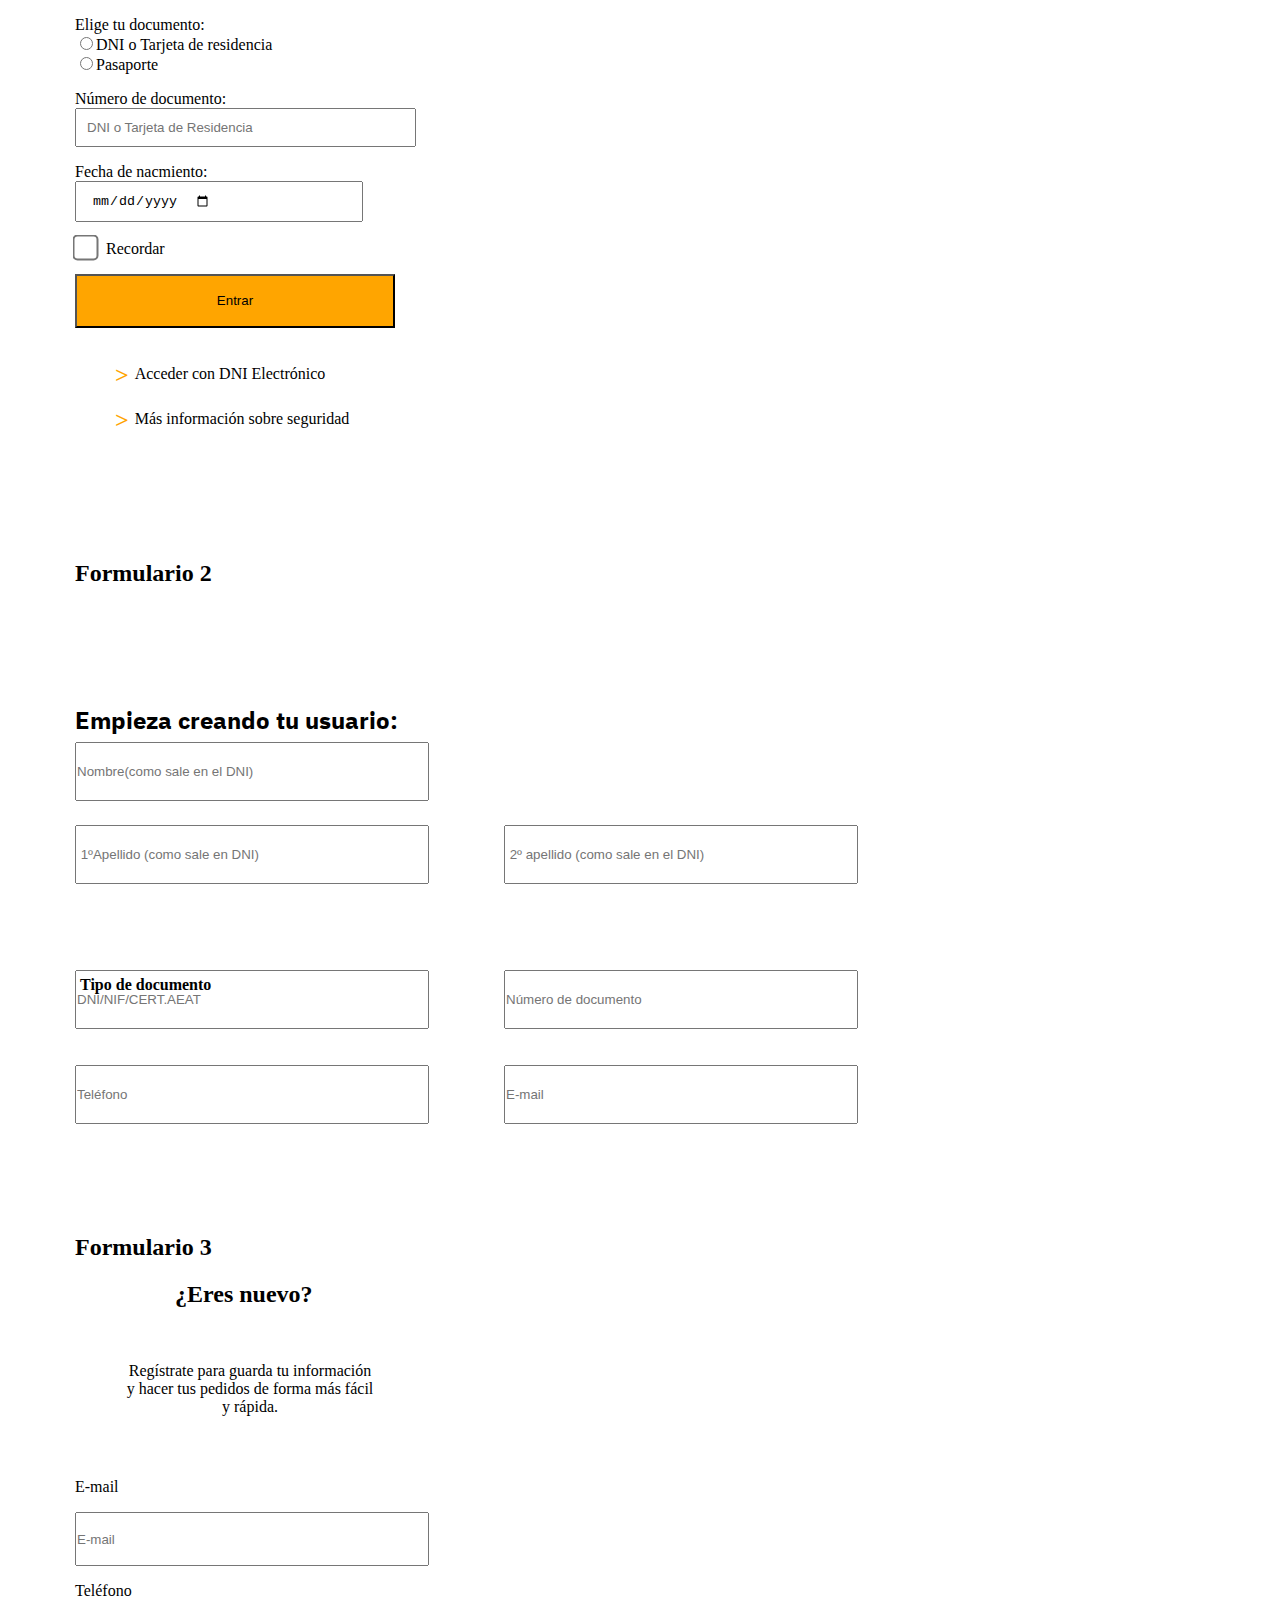
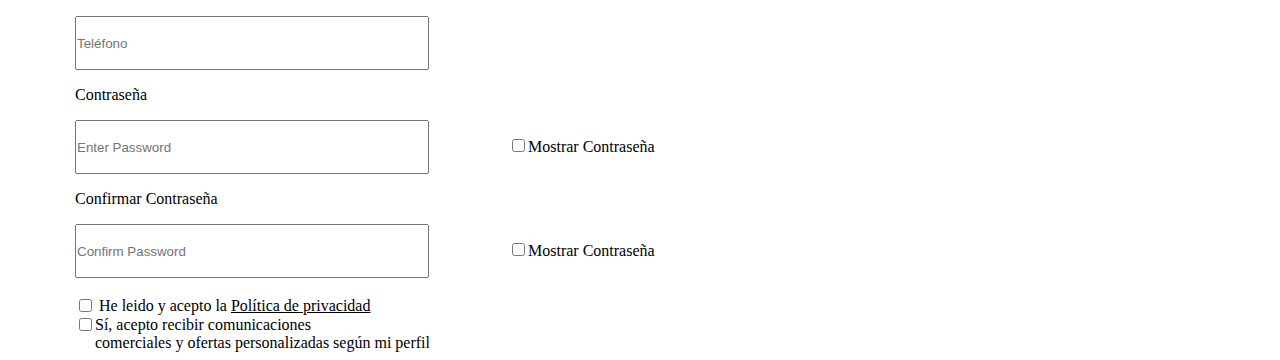
<file: Formularios/WebContent/index.html>
<!DOCTYPE html>
<html>
<head>
<meta charset="UTF-8">
<link rel="stylesheet" href="NewFile.css">
<link rel="preconnect" href="https://fonts.googleapis.com">
<link rel="preconnect" href="https://fonts.gstatic.com" crossorigin>
<link
	href="https://fonts.googleapis.com/css2?family=IBM+Plex+Sans+Thai+Looped:wght@300&family=Sriracha&display=swap"
	rel="stylesheet">

<title>Formularios To Guapos</title>

</head>
<body>


	<div>

		<p>

			Elige tu documento: <br> <input type='radio' name='Radio'
				value='DNI'>DNI o Tarjeta de residencia <br> <input
				type='radio' name='Radio' value='Pasaporte'>Pasaporte

		</p>
	</div>
	<div>
		<p>
			Número de documento: <br> <input class='bigInput' type='text'
				name='text' placeholder='DNI o Tarjeta de Residencia'>
		</p>
	</div>

	<div>
		<p>
			Fecha de nacmiento: <br> <input class='bigDateInput' type="date"
				name='date' placeholder="date">
		</p>
	</div>

	<div>
		<p>
			<input class='biggerCheckBox' type='checkbox' name='Recordar'>
			Recordar

		</p>
	</div>

	<div>
		<input class='orangeButton' type='button' value='Entrar'>
	</div>
	<br>
	<!-- start nav -->
	<nav>
		<!-- start menu -->
		<ul class='nullstyle'>
			<li><a class=for1 href='#'><span class='arrow'>> </span>Acceder
					con DNI Electrónico</a></li>
			<br>
			<li><a class=for1 href='#'><span class='arrow'>> </span>Más
					información sobre seguridad</a>
		</ul>
	</nav>
	<br>
	<br>
	<br>
	<br>
	<br>

	<h2>Formulario 2</h2>
	<br>
	<br>
	<br>
	<br>
	<div>
		<p class='title'>
			Empieza creando tu usuario:<br> <input
				placeholder='Nombre(como sale en el DNI)' class='biggerInputForm2'
				type='text'>
	</div>

	<div>
		<input class='biggerInputForm2' type='text'
			placeholder=' 1ºApellido (como sale en DNI)'><input
			class='biggerInputForm2' type='text'
			placeholder=' 2º apellido (como sale en el DNI)'>


	</div>
	<br>
	<br>

	<div>
		<p class='statictext'>Tipo de documento</p>
		<input type='text' placeholder='DNI/NIF/CERT.AEAT'
			class='biggerInputForm2'><input class='biggerInputForm2'
			type='text' placeholder='Número de documento'><br>
	</div>
	<br>
	<br>
	<div>
		<input type='text' placeholder='Teléfono' class='biggerInputForm2'><input
			type='text' placeholder='E-mail' class=biggerInputForm2>
	</div>


	<br>
	<br>
	<br>
	<br>
	<br>

	<h2>Formulario 3</h2>

	<h2 class=titleform3>¿Eres nuevo?</h2>
	<br>
	<div class='contentbox'>
		<p>Regístrate para guarda tu información y hacer tus pedidos de
			forma más fácil y rápida.</p>
	</div>

	<div>
		<p>E-mail</p>
		<input type='text' placeholder='E-mail' class='biggerInputForm3'>
		<br>
		<p>Teléfono</p>
		<input type='text' placeholder='Teléfono' class='biggerInputForm3'><br>
		<p>Contraseña</p>
		<input type='password' class='biggerInputForm3'
			placeholder='Enter Password' id='myInput'> <input
			type='checkbox' onclick='myFunction()'>Mostrar Contraseña
		<p>Confirmar Contraseña</p>
		<input type='password' class='biggerInputForm3'
			placeholder='Confirm Password' id='MyInput2'> <input
			type='checkbox' onclick='myFunction2()'>Mostrar Contraseña
	</div>

	<script>
		function myFunction() {
			var x = document.getElementById("myInput");
			if (x.type === "password") {
				x.type = "text";
			} else {
				x.type = "password";
			}
		}

		function myFunction2() {
			var y = document.getElementById("MyInput2");
			if (y.type === "password") {
				y.type = "text";
			} else {
				y.type = "password";
			}
		}
	</script>

	<div>
		<br> <input class='checkboxfor3' type='checkbox'> He
		leido y acepto la <a class='for3' href='#'>Política de privacidad</a><br>


		<input type='checkbox' class='checkboxfor3'>Sí, acepto recibir
		comunicaciones<br> <span class='margincheckbox'>


			comerciales y ofertas personalizadas según mi perfil</span>
	</div>











</body>
</html>
</file>
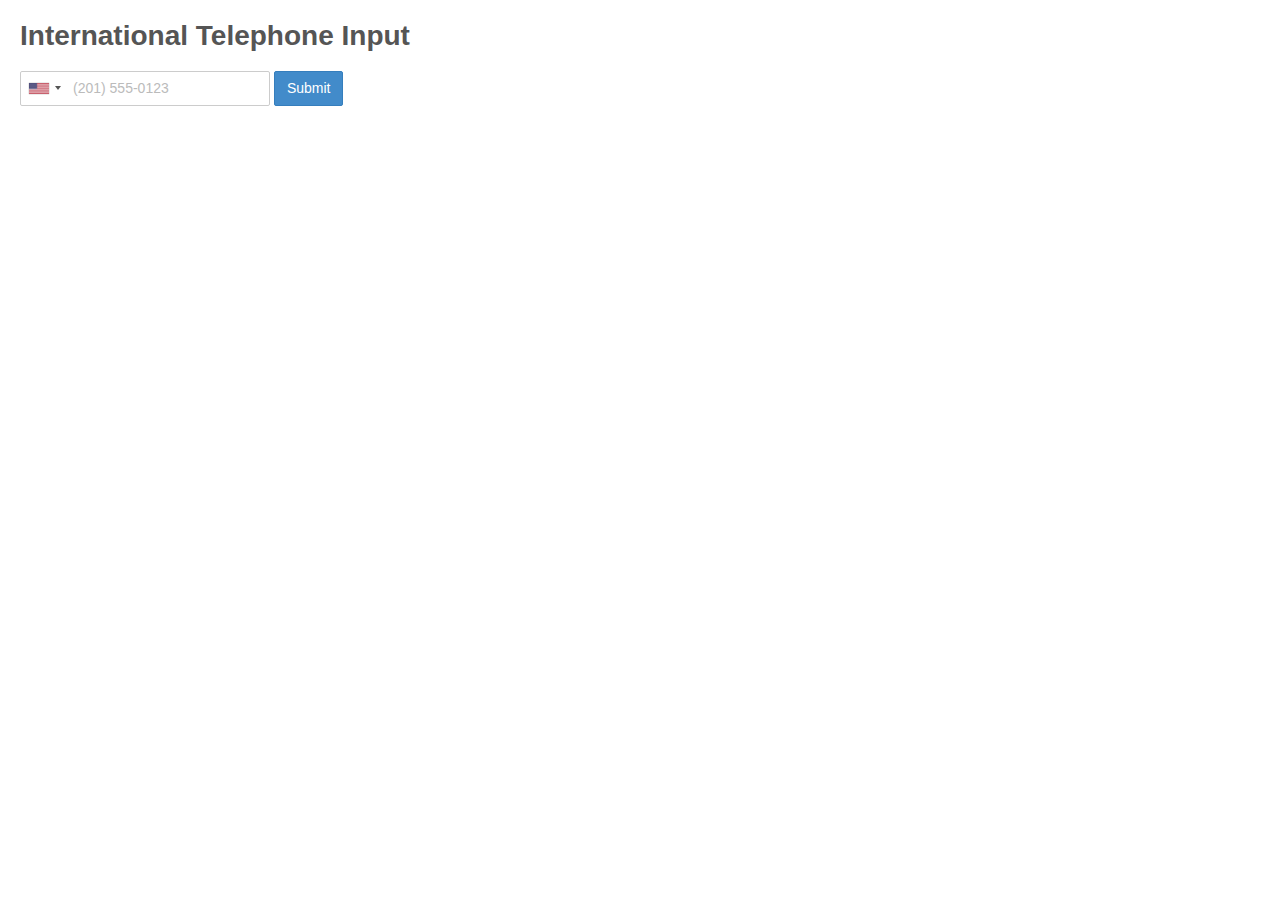
<file: Formularios/WebContent/intl-tel-input-master/demo.html>
<!DOCTYPE html>
<html>

<head>
  <meta charset="utf-8">
  <title>International Telephone Input</title>
  <link rel="stylesheet" href="build/css/intlTelInput.css">
  <link rel="stylesheet" href="build/css/demo.css">
</head>

<body>
  <h1>International Telephone Input</h1>
  <form>
    <input id="phone" name="phone" type="tel">
    <button type="submit">Submit</button>
  </form>

  <script src="build/js/intlTelInput.js"></script>
  <script>
    var input = document.querySelector("#phone");
    window.intlTelInput(input, {
      // allowDropdown: false,
      // autoHideDialCode: false,
      // autoPlaceholder: "off",
      // dropdownContainer: document.body,
      // excludeCountries: ["us"],
      // formatOnDisplay: false,
      // geoIpLookup: function(callback) {
      //   $.get("http://ipinfo.io", function() {}, "jsonp").always(function(resp) {
      //     var countryCode = (resp && resp.country) ? resp.country : "";
      //     callback(countryCode);
      //   });
      // },
      // hiddenInput: "full_number",
      // initialCountry: "auto",
      // localizedCountries: { 'de': 'Deutschland' },
      // nationalMode: false,
      // onlyCountries: ['us', 'gb', 'ch', 'ca', 'do'],
      // placeholderNumberType: "MOBILE",
      // preferredCountries: ['cn', 'jp'],
      // separateDialCode: true,
      utilsScript: "build/js/utils.js",
    });
  </script>
</body>

</html>
</file>
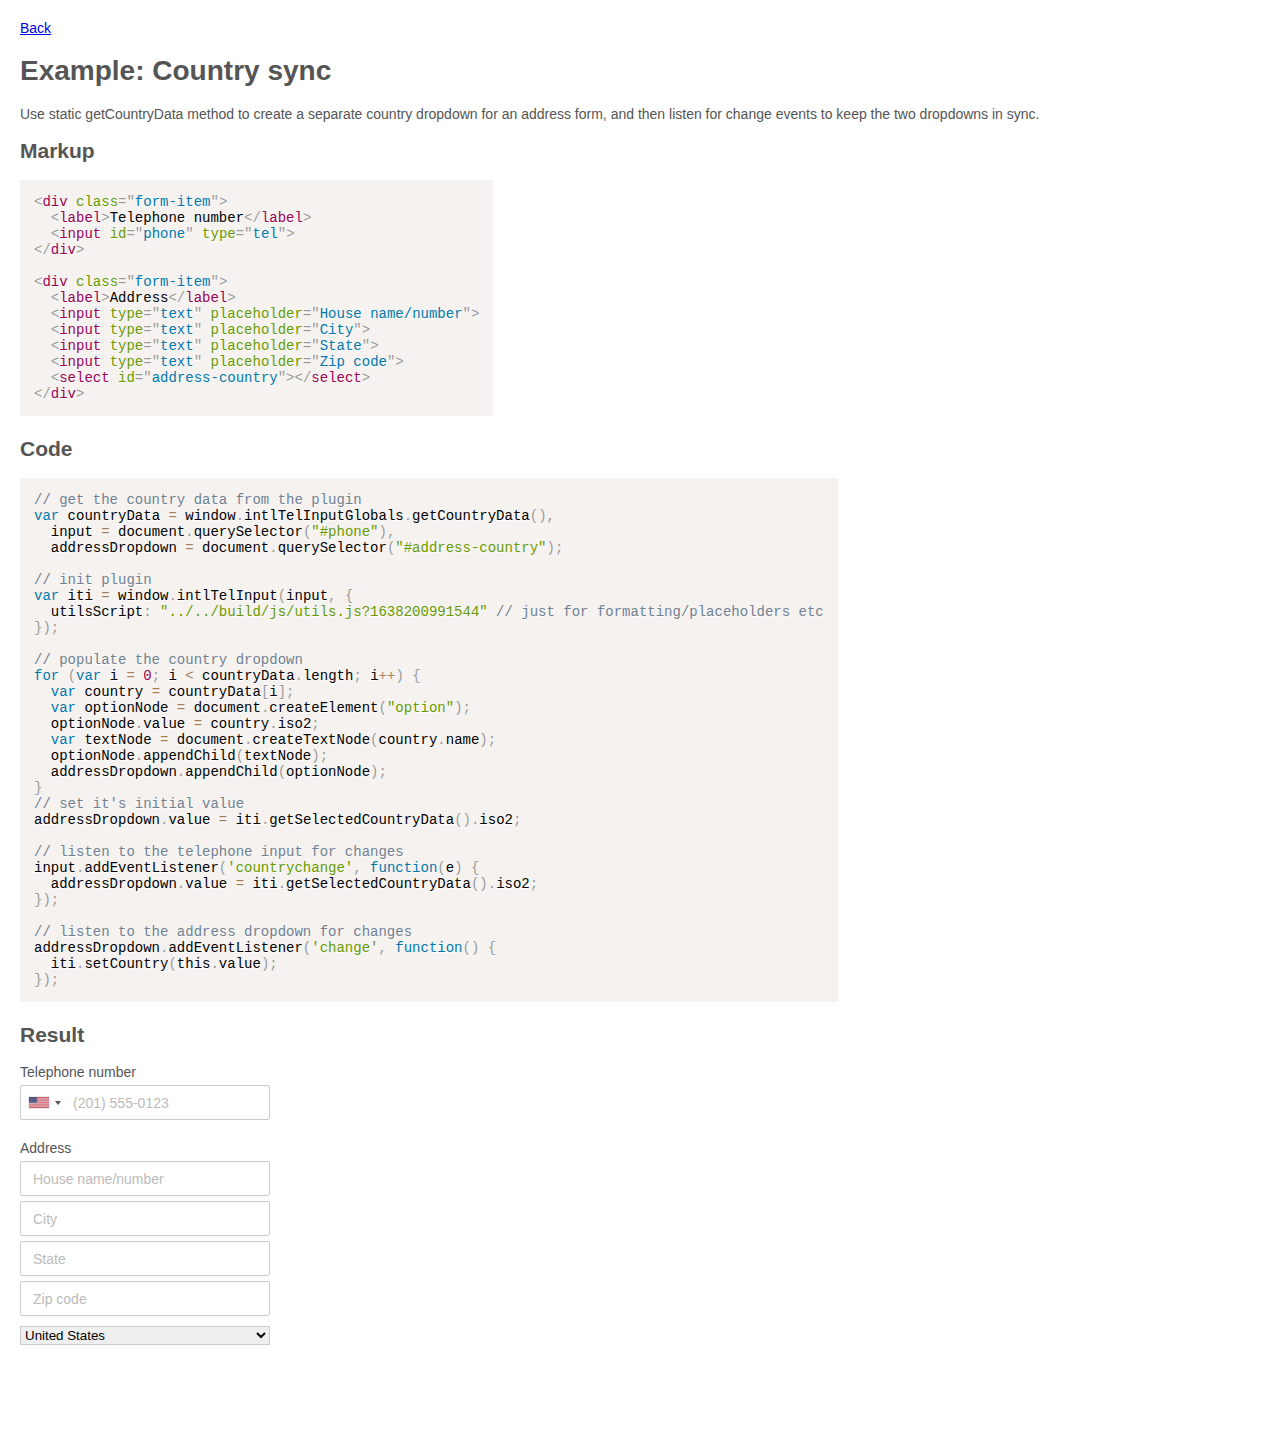
<file: Formularios/WebContent/intl-tel-input-master/examples/gen/country-sync.html>
<!DOCTYPE html>
<html>
  <head>
    <meta charset="utf-8">
    <title>Example: Country sync</title>
    <link rel="stylesheet" href="../css/prism.css">
    <link rel="stylesheet" href="../../build/css/intlTelInput.css?1638200991544">
    <link rel="stylesheet" href="../../build/css/demo.css?1638200991544">
    
      <link rel="stylesheet" href="../css/countrySync.css?1638200991544">
    

    <!-- Global site tag (gtag.js) - Google Analytics -->
    <script async src="https://www.googletagmanager.com/gtag/js?id=G-N472J4QKC4"></script>
    <script>
      window.dataLayer = window.dataLayer || [];
      function gtag(){dataLayer.push(arguments);}
      gtag('js', new Date());
      gtag('config', 'G-N472J4QKC4');
    </script>
  </head>

  <body>
    <a href="/">Back</a>
    <h1>Example: Country sync</h1>
    <p>Use static getCountryData method to create a separate country dropdown for an address form, and then listen for change events to keep the two dropdowns in sync.</p>

    <h2>Markup</h2>
    <pre><code class="language-markup">&lt;div class=&quot;form-item&quot;&gt;
  &lt;label&gt;Telephone number&lt;/label&gt;
  &lt;input id=&quot;phone&quot; type=&quot;tel&quot;&gt;
&lt;/div&gt;

&lt;div class=&quot;form-item&quot;&gt;
  &lt;label&gt;Address&lt;/label&gt;
  &lt;input type=&quot;text&quot; placeholder=&quot;House name/number&quot;&gt;
  &lt;input type=&quot;text&quot; placeholder=&quot;City&quot;&gt;
  &lt;input type=&quot;text&quot; placeholder=&quot;State&quot;&gt;
  &lt;input type=&quot;text&quot; placeholder=&quot;Zip code&quot;&gt;
  &lt;select id=&quot;address-country&quot;&gt;&lt;/select&gt;
&lt;/div&gt;</code></pre>

    <h2>Code</h2>
    <pre><code class="language-javascript">// get the country data from the plugin
var countryData = window.intlTelInputGlobals.getCountryData(),
  input = document.querySelector(&quot;#phone&quot;),
  addressDropdown = document.querySelector(&quot;#address-country&quot;);

// init plugin
var iti = window.intlTelInput(input, {
  utilsScript: &quot;../../build/js/utils.js?1638200991544&quot; // just for formatting/placeholders etc
});

// populate the country dropdown
for (var i = 0; i &lt; countryData.length; i++) {
  var country = countryData[i];
  var optionNode = document.createElement(&quot;option&quot;);
  optionNode.value = country.iso2;
  var textNode = document.createTextNode(country.name);
  optionNode.appendChild(textNode);
  addressDropdown.appendChild(optionNode);
}
// set it&#39;s initial value
addressDropdown.value = iti.getSelectedCountryData().iso2;

// listen to the telephone input for changes
input.addEventListener(&#39;countrychange&#39;, function(e) {
  addressDropdown.value = iti.getSelectedCountryData().iso2;
});

// listen to the address dropdown for changes
addressDropdown.addEventListener(&#39;change&#39;, function() {
  iti.setCountry(this.value);
});
</code></pre>

    <h2>Result</h2>
    <div id="result">
      <div class="form-item">
  <label>Telephone number</label>
  <input id="phone" type="tel">
</div>

<div class="form-item">
  <label>Address</label>
  <input type="text" placeholder="House name/number">
  <input type="text" placeholder="City">
  <input type="text" placeholder="State">
  <input type="text" placeholder="Zip code">
  <select id="address-country"></select>
</div>
    </div>

    <script src="../js/prism.js"></script>
    <script src="../../build/js/intlTelInput.js?1638200991544"></script>
    <script src="./js/countrySync.js?1638200991544"></script>
  </body>
</html>
</file>
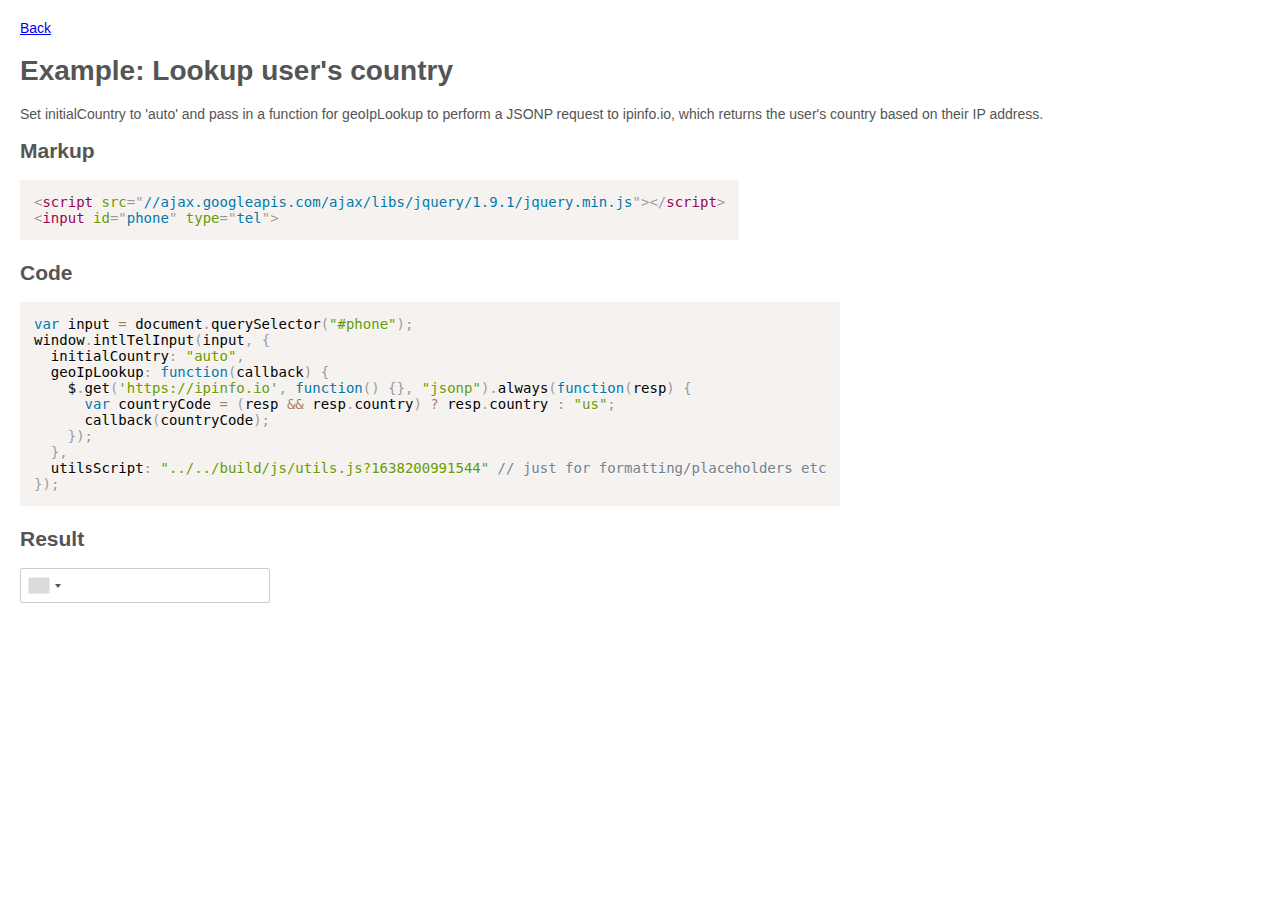
<file: Formularios/WebContent/intl-tel-input-master/examples/gen/default-country-ip.html>
<!DOCTYPE html>
<html>
  <head>
    <meta charset="utf-8">
    <title>Example: Lookup user's country</title>
    <link rel="stylesheet" href="../css/prism.css">
    <link rel="stylesheet" href="../../build/css/intlTelInput.css?1638200991544">
    <link rel="stylesheet" href="../../build/css/demo.css?1638200991544">
    

    <!-- Global site tag (gtag.js) - Google Analytics -->
    <script async src="https://www.googletagmanager.com/gtag/js?id=G-N472J4QKC4"></script>
    <script>
      window.dataLayer = window.dataLayer || [];
      function gtag(){dataLayer.push(arguments);}
      gtag('js', new Date());
      gtag('config', 'G-N472J4QKC4');
    </script>
  </head>

  <body>
    <a href="/">Back</a>
    <h1>Example: Lookup user's country</h1>
    <p>Set initialCountry to 'auto' and pass in a function for geoIpLookup to perform a JSONP request to ipinfo.io, which returns the user's country based on their IP address.</p>

    <h2>Markup</h2>
    <pre><code class="language-markup">&lt;script src=&quot;//ajax.googleapis.com/ajax/libs/jquery/1.9.1/jquery.min.js&quot;&gt;&lt;/script&gt;
&lt;input id=&quot;phone&quot; type=&quot;tel&quot;&gt;
</code></pre>

    <h2>Code</h2>
    <pre><code class="language-javascript">var input = document.querySelector(&quot;#phone&quot;);
window.intlTelInput(input, {
  initialCountry: &quot;auto&quot;,
  geoIpLookup: function(callback) {
    $.get(&#39;https://ipinfo.io&#39;, function() {}, &quot;jsonp&quot;).always(function(resp) {
      var countryCode = (resp &amp;&amp; resp.country) ? resp.country : &quot;us&quot;;
      callback(countryCode);
    });
  },
  utilsScript: &quot;../../build/js/utils.js?1638200991544&quot; // just for formatting/placeholders etc
});
</code></pre>

    <h2>Result</h2>
    <div id="result">
      <script src="//ajax.googleapis.com/ajax/libs/jquery/1.9.1/jquery.min.js"></script>
<input id="phone" type="tel">

    </div>

    <script src="../js/prism.js"></script>
    <script src="../../build/js/intlTelInput.js?1638200991544"></script>
    <script src="./js/defaultCountryIp.js?1638200991544"></script>
  </body>
</html>
</file>
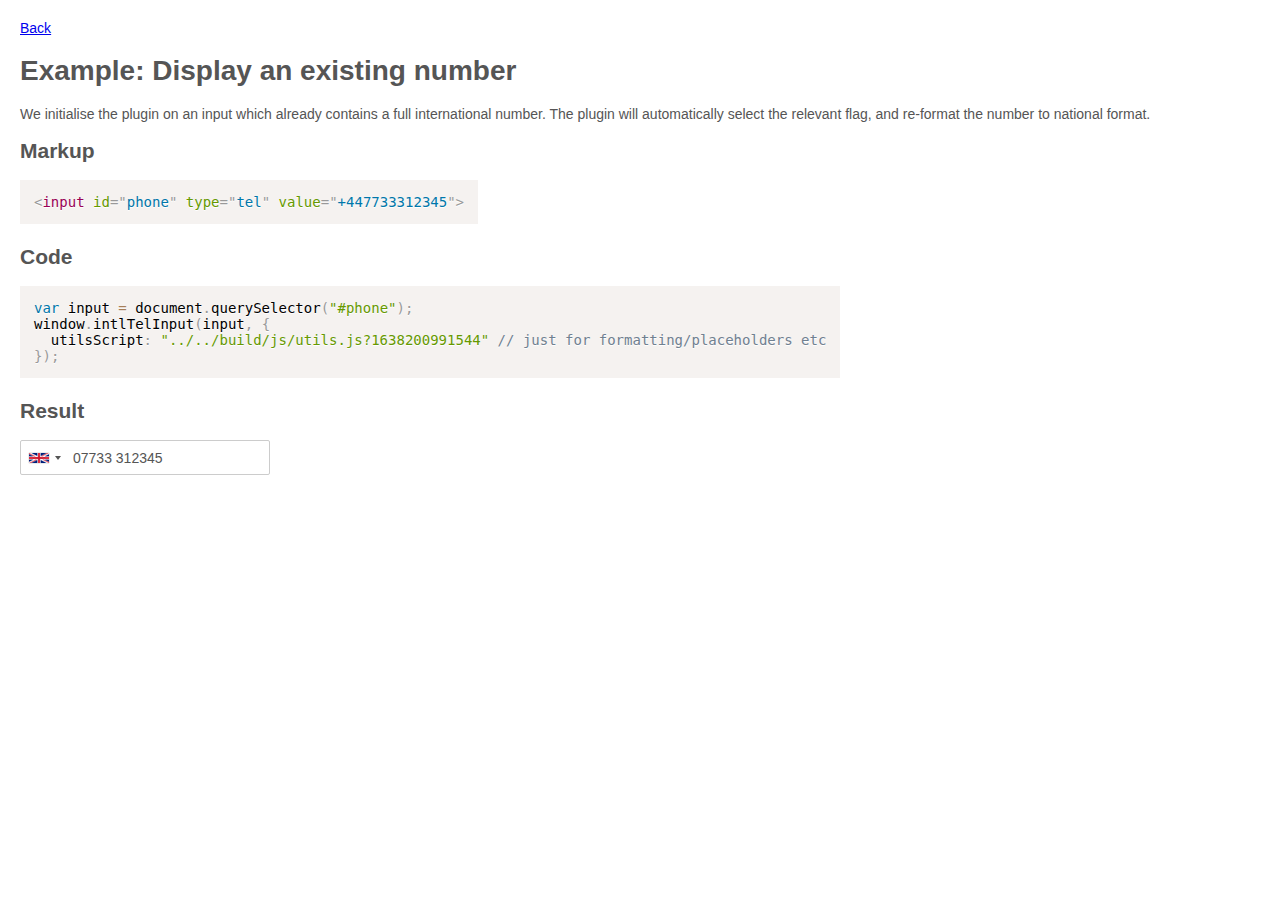
<file: Formularios/WebContent/intl-tel-input-master/examples/gen/display-number.html>
<!DOCTYPE html>
<html>
  <head>
    <meta charset="utf-8">
    <title>Example: Display an existing number</title>
    <link rel="stylesheet" href="../css/prism.css">
    <link rel="stylesheet" href="../../build/css/intlTelInput.css?1638200991544">
    <link rel="stylesheet" href="../../build/css/demo.css?1638200991544">
    

    <!-- Global site tag (gtag.js) - Google Analytics -->
    <script async src="https://www.googletagmanager.com/gtag/js?id=G-N472J4QKC4"></script>
    <script>
      window.dataLayer = window.dataLayer || [];
      function gtag(){dataLayer.push(arguments);}
      gtag('js', new Date());
      gtag('config', 'G-N472J4QKC4');
    </script>
  </head>

  <body>
    <a href="/">Back</a>
    <h1>Example: Display an existing number</h1>
    <p>We initialise the plugin on an input which already contains a full international number. The plugin will automatically select the relevant flag, and re-format the number to national format.</p>

    <h2>Markup</h2>
    <pre><code class="language-markup">&lt;input id=&quot;phone&quot; type=&quot;tel&quot; value=&quot;+447733312345&quot;&gt;
</code></pre>

    <h2>Code</h2>
    <pre><code class="language-javascript">var input = document.querySelector(&quot;#phone&quot;);
window.intlTelInput(input, {
  utilsScript: &quot;../../build/js/utils.js?1638200991544&quot; // just for formatting/placeholders etc
});
</code></pre>

    <h2>Result</h2>
    <div id="result">
      <input id="phone" type="tel" value="+447733312345">

    </div>

    <script src="../js/prism.js"></script>
    <script src="../../build/js/intlTelInput.js?1638200991544"></script>
    <script src="./js/displayNumber.js?1638200991544"></script>
  </body>
</html>
</file>
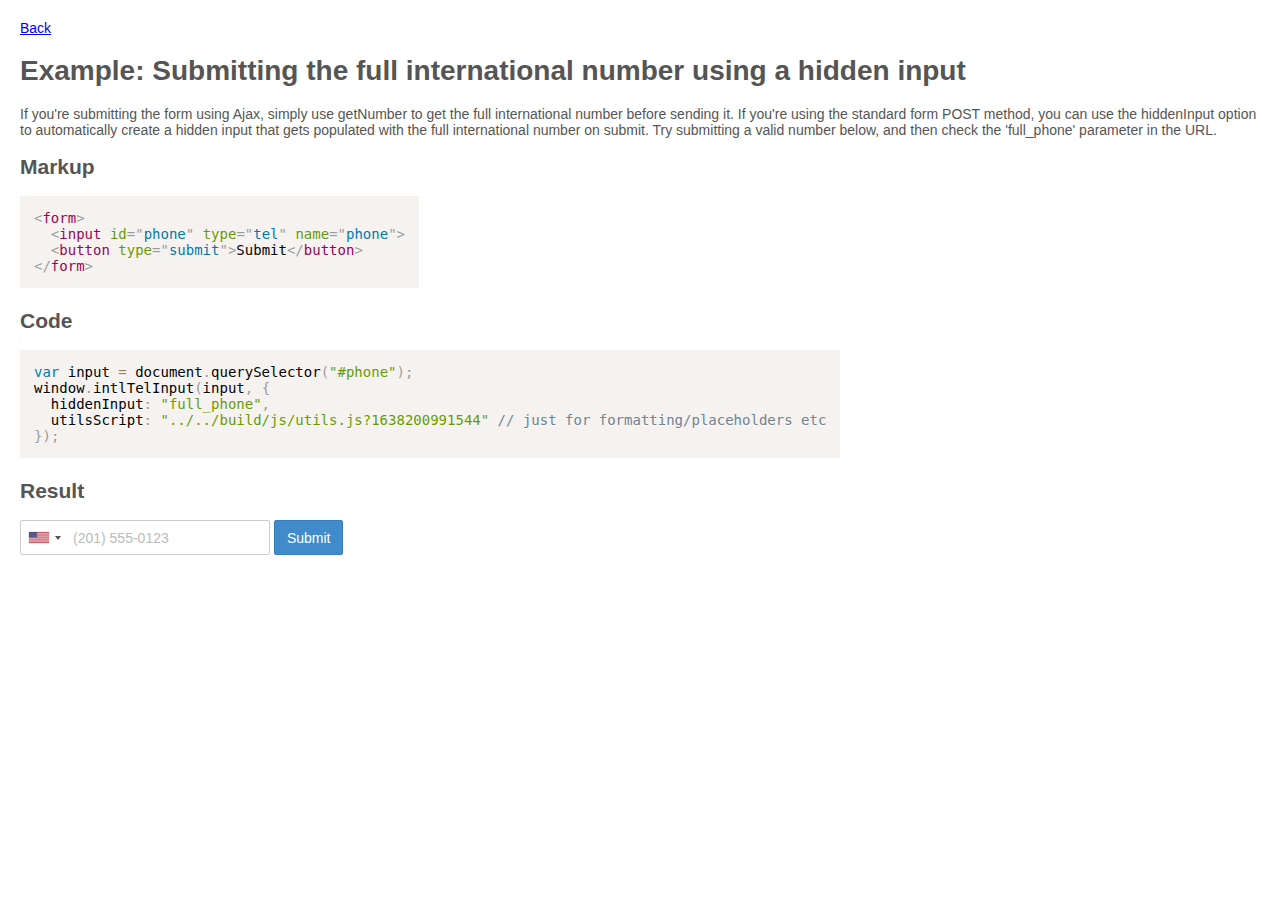
<file: Formularios/WebContent/intl-tel-input-master/examples/gen/hidden-input.html>
<!DOCTYPE html>
<html>
  <head>
    <meta charset="utf-8">
    <title>Example: Submitting the full international number using a hidden input</title>
    <link rel="stylesheet" href="../css/prism.css">
    <link rel="stylesheet" href="../../build/css/intlTelInput.css?1638200991544">
    <link rel="stylesheet" href="../../build/css/demo.css?1638200991544">
    

    <!-- Global site tag (gtag.js) - Google Analytics -->
    <script async src="https://www.googletagmanager.com/gtag/js?id=G-N472J4QKC4"></script>
    <script>
      window.dataLayer = window.dataLayer || [];
      function gtag(){dataLayer.push(arguments);}
      gtag('js', new Date());
      gtag('config', 'G-N472J4QKC4');
    </script>
  </head>

  <body>
    <a href="/">Back</a>
    <h1>Example: Submitting the full international number using a hidden input</h1>
    <p>If you're submitting the form using Ajax, simply use getNumber to get the full international number before sending it. If you're using the standard form POST method, you can use the hiddenInput option to automatically create a hidden input that gets populated with the full international number on submit. Try submitting a valid number below, and then check the 'full_phone' parameter in the URL.</p>

    <h2>Markup</h2>
    <pre><code class="language-markup">&lt;form&gt;
  &lt;input id=&quot;phone&quot; type=&quot;tel&quot; name=&quot;phone&quot;&gt;
  &lt;button type=&quot;submit&quot;&gt;Submit&lt;/button&gt;
&lt;/form&gt;
</code></pre>

    <h2>Code</h2>
    <pre><code class="language-javascript">var input = document.querySelector(&quot;#phone&quot;);
window.intlTelInput(input, {
  hiddenInput: &quot;full_phone&quot;,
  utilsScript: &quot;../../build/js/utils.js?1638200991544&quot; // just for formatting/placeholders etc
});
</code></pre>

    <h2>Result</h2>
    <div id="result">
      <form>
  <input id="phone" type="tel" name="phone">
  <button type="submit">Submit</button>
</form>

    </div>

    <script src="../js/prism.js"></script>
    <script src="../../build/js/intlTelInput.js?1638200991544"></script>
    <script src="./js/hiddenInput.js?1638200991544"></script>
  </body>
</html>
</file>
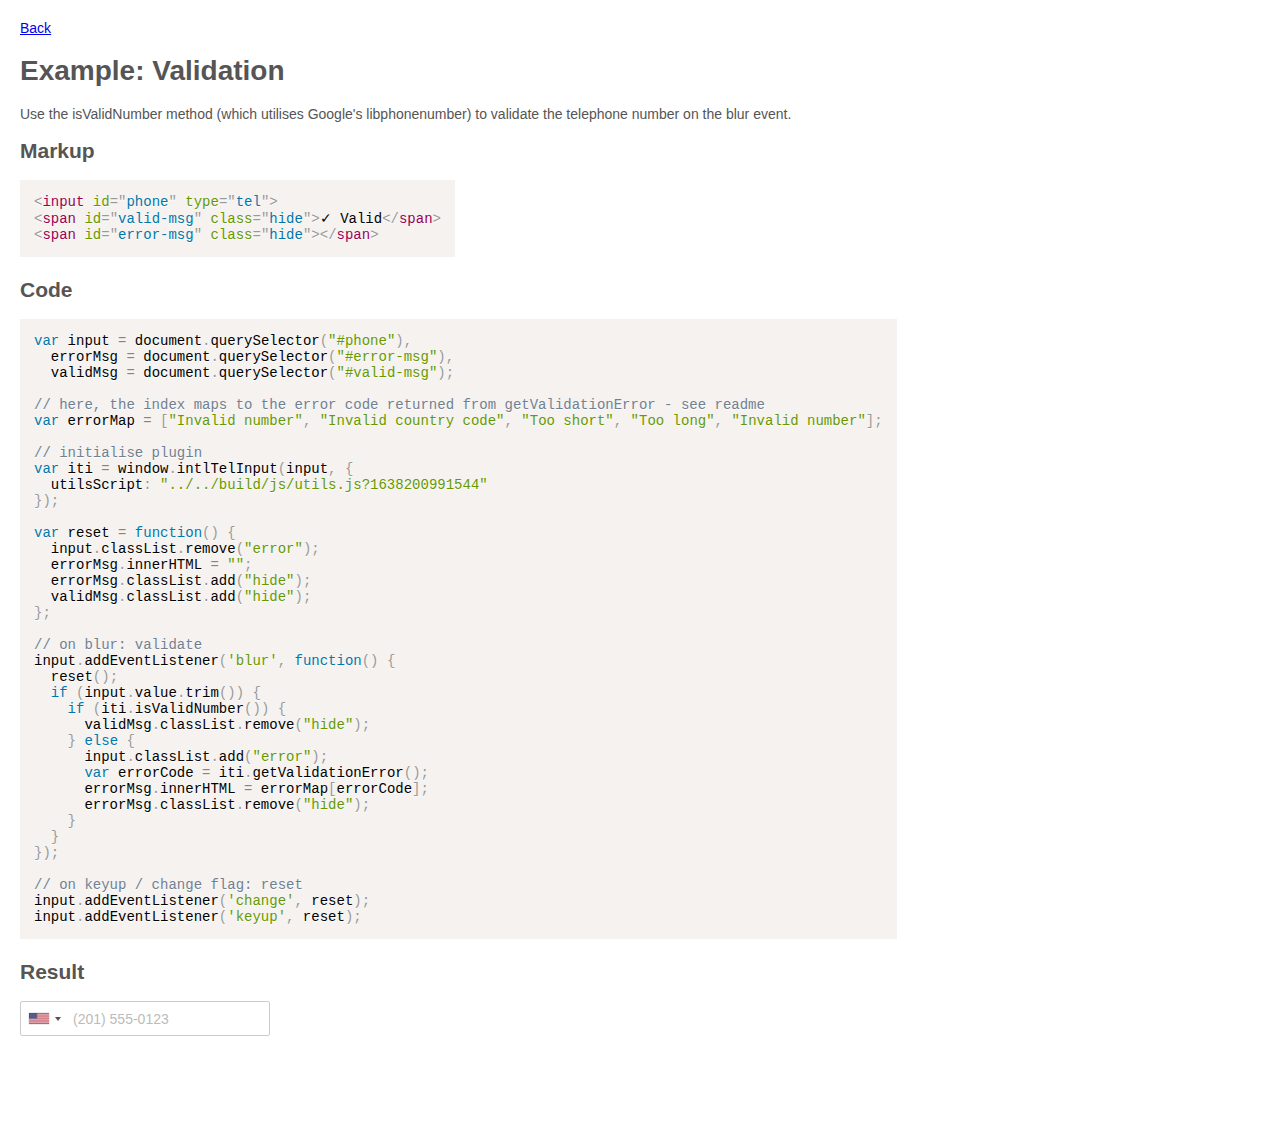
<file: Formularios/WebContent/intl-tel-input-master/examples/gen/is-valid-number.html>
<!DOCTYPE html>
<html>
  <head>
    <meta charset="utf-8">
    <title>Example: Validation</title>
    <link rel="stylesheet" href="../css/prism.css">
    <link rel="stylesheet" href="../../build/css/intlTelInput.css?1638200991544">
    <link rel="stylesheet" href="../../build/css/demo.css?1638200991544">
    
      <link rel="stylesheet" href="../css/isValidNumber.css?1638200991544">
    

    <!-- Global site tag (gtag.js) - Google Analytics -->
    <script async src="https://www.googletagmanager.com/gtag/js?id=G-N472J4QKC4"></script>
    <script>
      window.dataLayer = window.dataLayer || [];
      function gtag(){dataLayer.push(arguments);}
      gtag('js', new Date());
      gtag('config', 'G-N472J4QKC4');
    </script>
  </head>

  <body>
    <a href="/">Back</a>
    <h1>Example: Validation</h1>
    <p>Use the isValidNumber method (which utilises Google's libphonenumber) to validate the telephone number on the blur event.</p>

    <h2>Markup</h2>
    <pre><code class="language-markup">&lt;input id=&quot;phone&quot; type=&quot;tel&quot;&gt;
&lt;span id=&quot;valid-msg&quot; class=&quot;hide&quot;&gt;✓ Valid&lt;/span&gt;
&lt;span id=&quot;error-msg&quot; class=&quot;hide&quot;&gt;&lt;/span&gt;
</code></pre>

    <h2>Code</h2>
    <pre><code class="language-javascript">var input = document.querySelector(&quot;#phone&quot;),
  errorMsg = document.querySelector(&quot;#error-msg&quot;),
  validMsg = document.querySelector(&quot;#valid-msg&quot;);

// here, the index maps to the error code returned from getValidationError - see readme
var errorMap = [&quot;Invalid number&quot;, &quot;Invalid country code&quot;, &quot;Too short&quot;, &quot;Too long&quot;, &quot;Invalid number&quot;];

// initialise plugin
var iti = window.intlTelInput(input, {
  utilsScript: &quot;../../build/js/utils.js?1638200991544&quot;
});

var reset = function() {
  input.classList.remove(&quot;error&quot;);
  errorMsg.innerHTML = &quot;&quot;;
  errorMsg.classList.add(&quot;hide&quot;);
  validMsg.classList.add(&quot;hide&quot;);
};

// on blur: validate
input.addEventListener(&#39;blur&#39;, function() {
  reset();
  if (input.value.trim()) {
    if (iti.isValidNumber()) {
      validMsg.classList.remove(&quot;hide&quot;);
    } else {
      input.classList.add(&quot;error&quot;);
      var errorCode = iti.getValidationError();
      errorMsg.innerHTML = errorMap[errorCode];
      errorMsg.classList.remove(&quot;hide&quot;);
    }
  }
});

// on keyup / change flag: reset
input.addEventListener(&#39;change&#39;, reset);
input.addEventListener(&#39;keyup&#39;, reset);
</code></pre>

    <h2>Result</h2>
    <div id="result">
      <input id="phone" type="tel">
<span id="valid-msg" class="hide">✓ Valid</span>
<span id="error-msg" class="hide"></span>

    </div>

    <script src="../js/prism.js"></script>
    <script src="../../build/js/intlTelInput.js?1638200991544"></script>
    <script src="./js/isValidNumber.js?1638200991544"></script>
  </body>
</html>
</file>
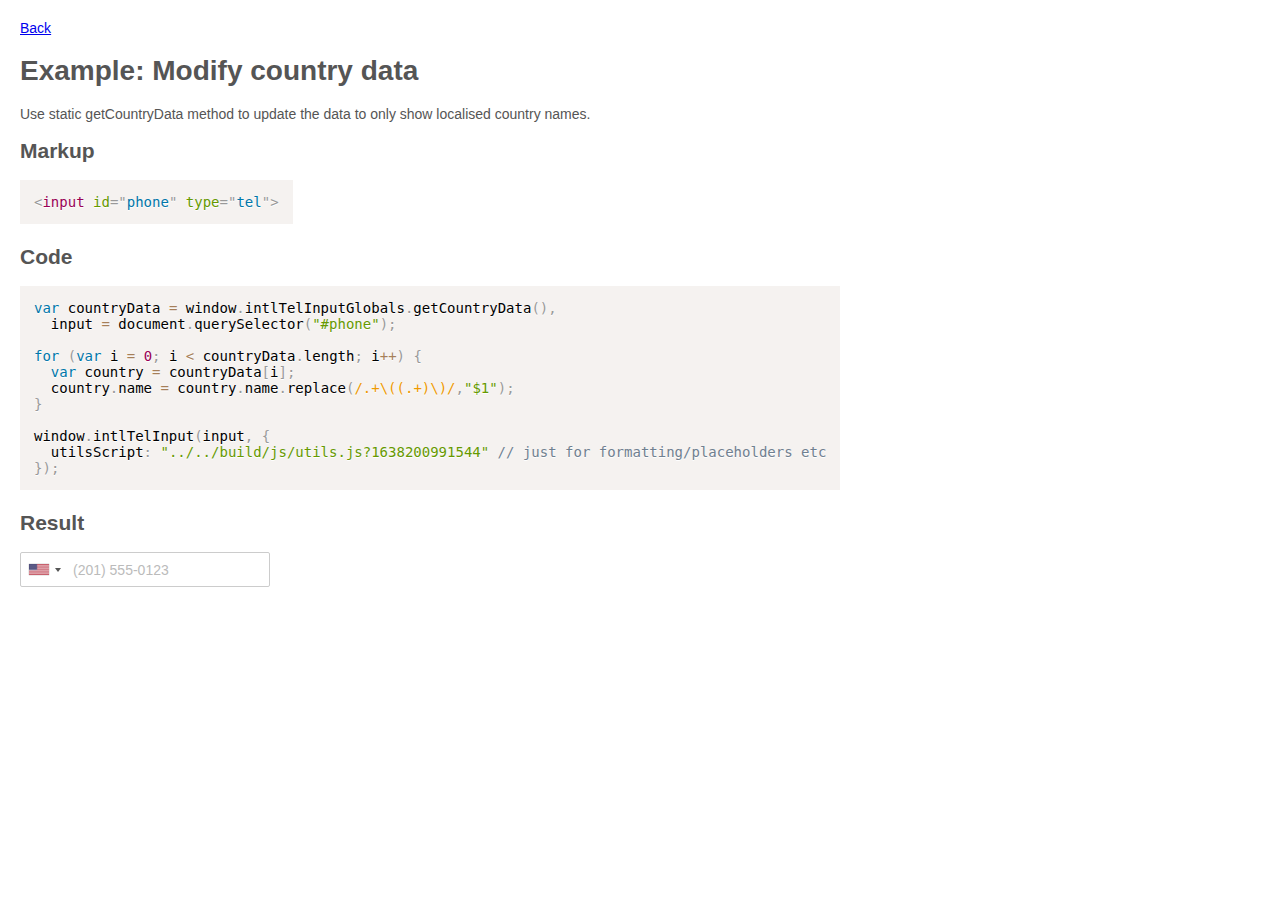
<file: Formularios/WebContent/intl-tel-input-master/examples/gen/modify-country-data.html>
<!DOCTYPE html>
<html>
  <head>
    <meta charset="utf-8">
    <title>Example: Modify country data</title>
    <link rel="stylesheet" href="../css/prism.css">
    <link rel="stylesheet" href="../../build/css/intlTelInput.css?1638200991544">
    <link rel="stylesheet" href="../../build/css/demo.css?1638200991544">
    

    <!-- Global site tag (gtag.js) - Google Analytics -->
    <script async src="https://www.googletagmanager.com/gtag/js?id=G-N472J4QKC4"></script>
    <script>
      window.dataLayer = window.dataLayer || [];
      function gtag(){dataLayer.push(arguments);}
      gtag('js', new Date());
      gtag('config', 'G-N472J4QKC4');
    </script>
  </head>

  <body>
    <a href="/">Back</a>
    <h1>Example: Modify country data</h1>
    <p>Use static getCountryData method to update the data to only show localised country names.</p>

    <h2>Markup</h2>
    <pre><code class="language-markup">&lt;input id=&quot;phone&quot; type=&quot;tel&quot;&gt;</code></pre>

    <h2>Code</h2>
    <pre><code class="language-javascript">var countryData = window.intlTelInputGlobals.getCountryData(),
  input = document.querySelector(&quot;#phone&quot;);

for (var i = 0; i &lt; countryData.length; i++) {
  var country = countryData[i];
  country.name = country.name.replace(/.+\((.+)\)/,&quot;$1&quot;);
}

window.intlTelInput(input, {
  utilsScript: &quot;../../build/js/utils.js?1638200991544&quot; // just for formatting/placeholders etc
});
</code></pre>

    <h2>Result</h2>
    <div id="result">
      <input id="phone" type="tel">
    </div>

    <script src="../js/prism.js"></script>
    <script src="../../build/js/intlTelInput.js?1638200991544"></script>
    <script src="./js/modifyCountryData.js?1638200991544"></script>
  </body>
</html>
</file>
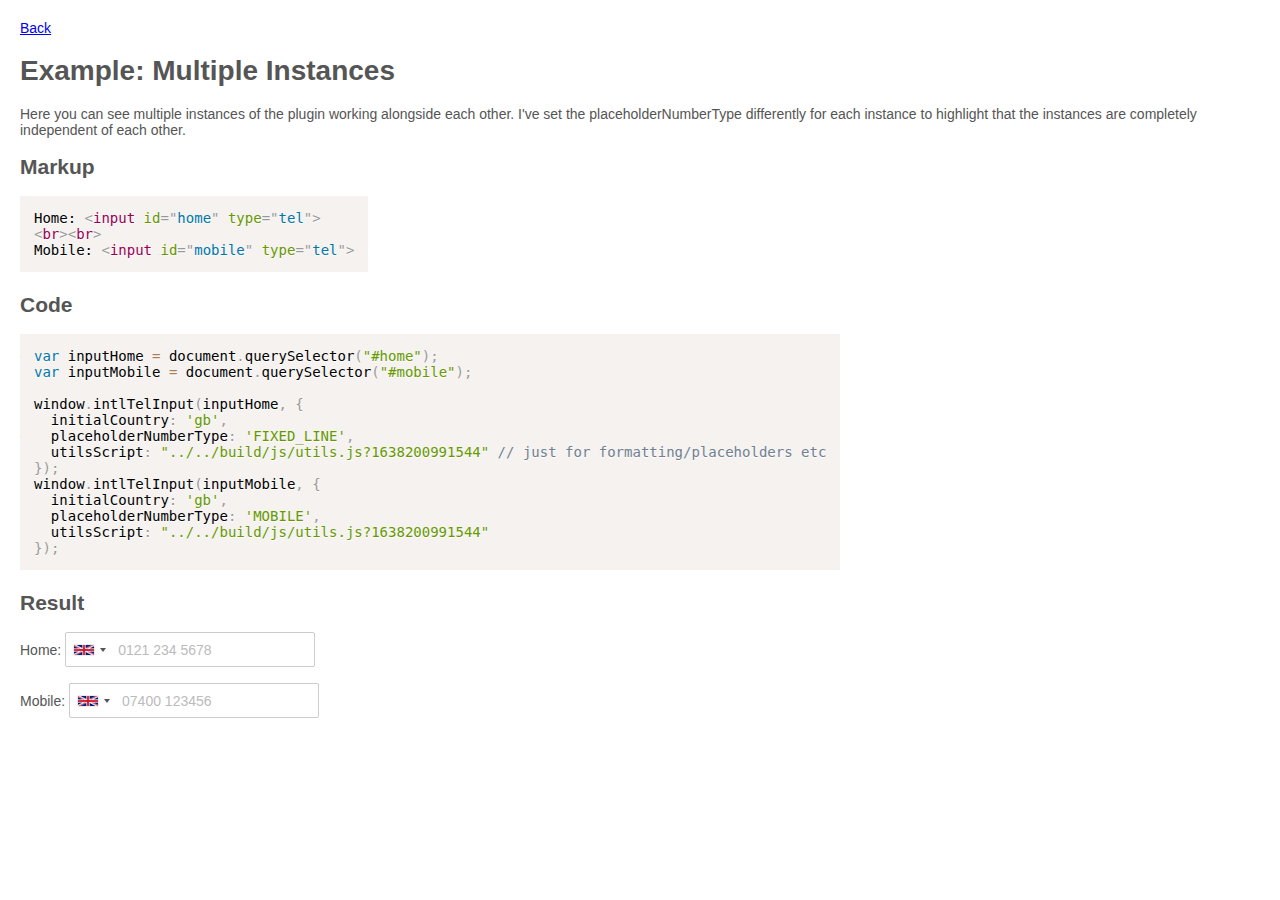
<file: Formularios/WebContent/intl-tel-input-master/examples/gen/multiple-instances.html>
<!DOCTYPE html>
<html>
  <head>
    <meta charset="utf-8">
    <title>Example: Multiple Instances</title>
    <link rel="stylesheet" href="../css/prism.css">
    <link rel="stylesheet" href="../../build/css/intlTelInput.css?1638200991544">
    <link rel="stylesheet" href="../../build/css/demo.css?1638200991544">
    

    <!-- Global site tag (gtag.js) - Google Analytics -->
    <script async src="https://www.googletagmanager.com/gtag/js?id=G-N472J4QKC4"></script>
    <script>
      window.dataLayer = window.dataLayer || [];
      function gtag(){dataLayer.push(arguments);}
      gtag('js', new Date());
      gtag('config', 'G-N472J4QKC4');
    </script>
  </head>

  <body>
    <a href="/">Back</a>
    <h1>Example: Multiple Instances</h1>
    <p>Here you can see multiple instances of the plugin working alongside each other. I've set the placeholderNumberType differently for each instance to highlight that the instances are completely independent of each other.</p>

    <h2>Markup</h2>
    <pre><code class="language-markup">Home: &lt;input id=&quot;home&quot; type=&quot;tel&quot;&gt;
&lt;br&gt;&lt;br&gt;
Mobile: &lt;input id=&quot;mobile&quot; type=&quot;tel&quot;&gt;
</code></pre>

    <h2>Code</h2>
    <pre><code class="language-javascript">var inputHome = document.querySelector(&quot;#home&quot;);
var inputMobile = document.querySelector(&quot;#mobile&quot;);

window.intlTelInput(inputHome, {
  initialCountry: &#39;gb&#39;,
  placeholderNumberType: &#39;FIXED_LINE&#39;,
  utilsScript: &quot;../../build/js/utils.js?1638200991544&quot; // just for formatting/placeholders etc
});
window.intlTelInput(inputMobile, {
  initialCountry: &#39;gb&#39;,
  placeholderNumberType: &#39;MOBILE&#39;,
  utilsScript: &quot;../../build/js/utils.js?1638200991544&quot;
});
</code></pre>

    <h2>Result</h2>
    <div id="result">
      Home: <input id="home" type="tel">
<br><br>
Mobile: <input id="mobile" type="tel">

    </div>

    <script src="../js/prism.js"></script>
    <script src="../../build/js/intlTelInput.js?1638200991544"></script>
    <script src="./js/multipleInstances.js?1638200991544"></script>
  </body>
</html>
</file>
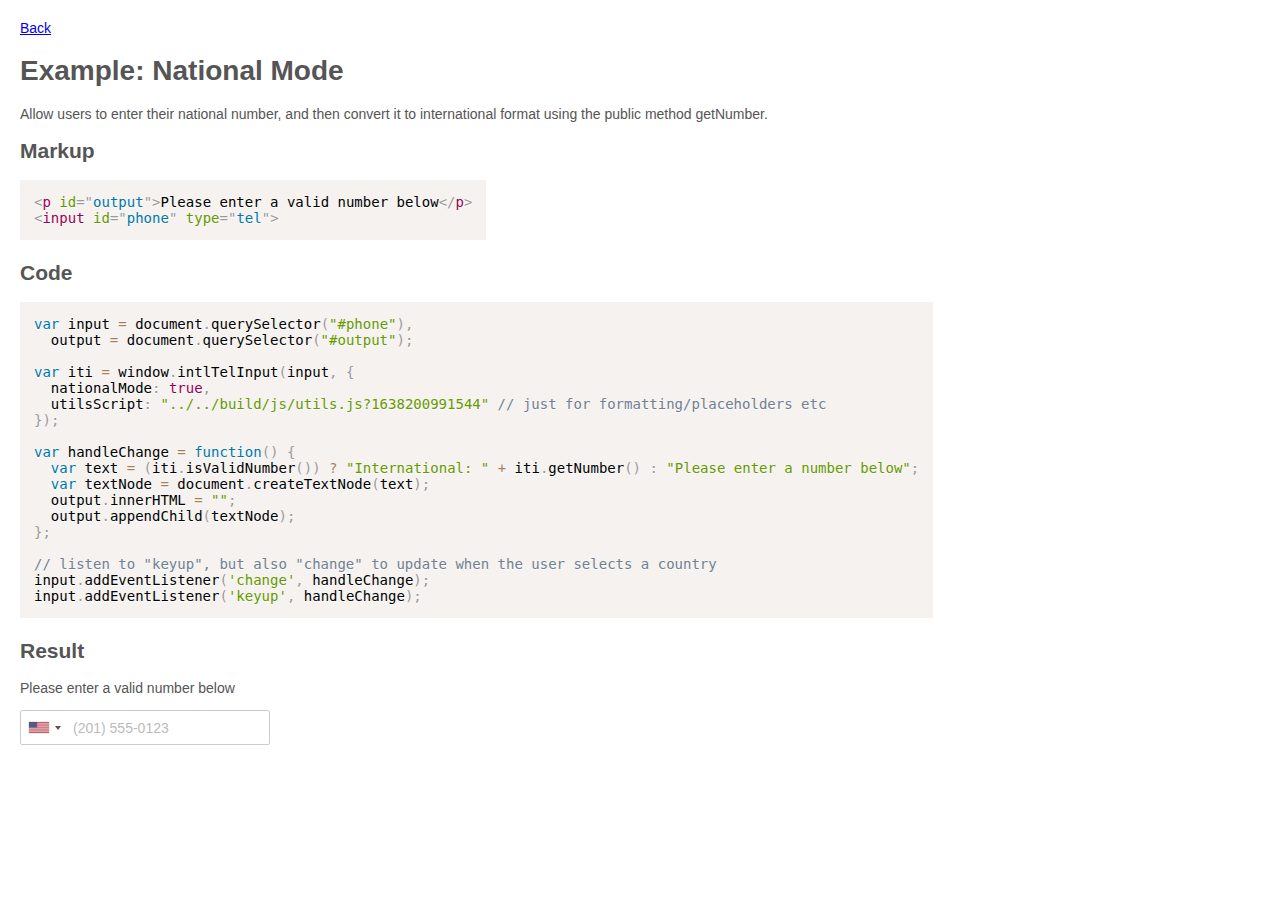
<file: Formularios/WebContent/intl-tel-input-master/examples/gen/national-mode.html>
<!DOCTYPE html>
<html>
  <head>
    <meta charset="utf-8">
    <title>Example: National Mode</title>
    <link rel="stylesheet" href="../css/prism.css">
    <link rel="stylesheet" href="../../build/css/intlTelInput.css?1638200991544">
    <link rel="stylesheet" href="../../build/css/demo.css?1638200991544">
    

    <!-- Global site tag (gtag.js) - Google Analytics -->
    <script async src="https://www.googletagmanager.com/gtag/js?id=G-N472J4QKC4"></script>
    <script>
      window.dataLayer = window.dataLayer || [];
      function gtag(){dataLayer.push(arguments);}
      gtag('js', new Date());
      gtag('config', 'G-N472J4QKC4');
    </script>
  </head>

  <body>
    <a href="/">Back</a>
    <h1>Example: National Mode</h1>
    <p>Allow users to enter their national number, and then convert it to international format using the public method getNumber.</p>

    <h2>Markup</h2>
    <pre><code class="language-markup">&lt;p id=&quot;output&quot;&gt;Please enter a valid number below&lt;/p&gt;
&lt;input id=&quot;phone&quot; type=&quot;tel&quot;&gt;
</code></pre>

    <h2>Code</h2>
    <pre><code class="language-javascript">var input = document.querySelector(&quot;#phone&quot;),
  output = document.querySelector(&quot;#output&quot;);

var iti = window.intlTelInput(input, {
  nationalMode: true,
  utilsScript: &quot;../../build/js/utils.js?1638200991544&quot; // just for formatting/placeholders etc
});

var handleChange = function() {
  var text = (iti.isValidNumber()) ? &quot;International: &quot; + iti.getNumber() : &quot;Please enter a number below&quot;;
  var textNode = document.createTextNode(text);
  output.innerHTML = &quot;&quot;;
  output.appendChild(textNode);
};

// listen to &quot;keyup&quot;, but also &quot;change&quot; to update when the user selects a country
input.addEventListener(&#39;change&#39;, handleChange);
input.addEventListener(&#39;keyup&#39;, handleChange);
</code></pre>

    <h2>Result</h2>
    <div id="result">
      <p id="output">Please enter a valid number below</p>
<input id="phone" type="tel">

    </div>

    <script src="../js/prism.js"></script>
    <script src="../../build/js/intlTelInput.js?1638200991544"></script>
    <script src="./js/nationalMode.js?1638200991544"></script>
  </body>
</html>
</file>
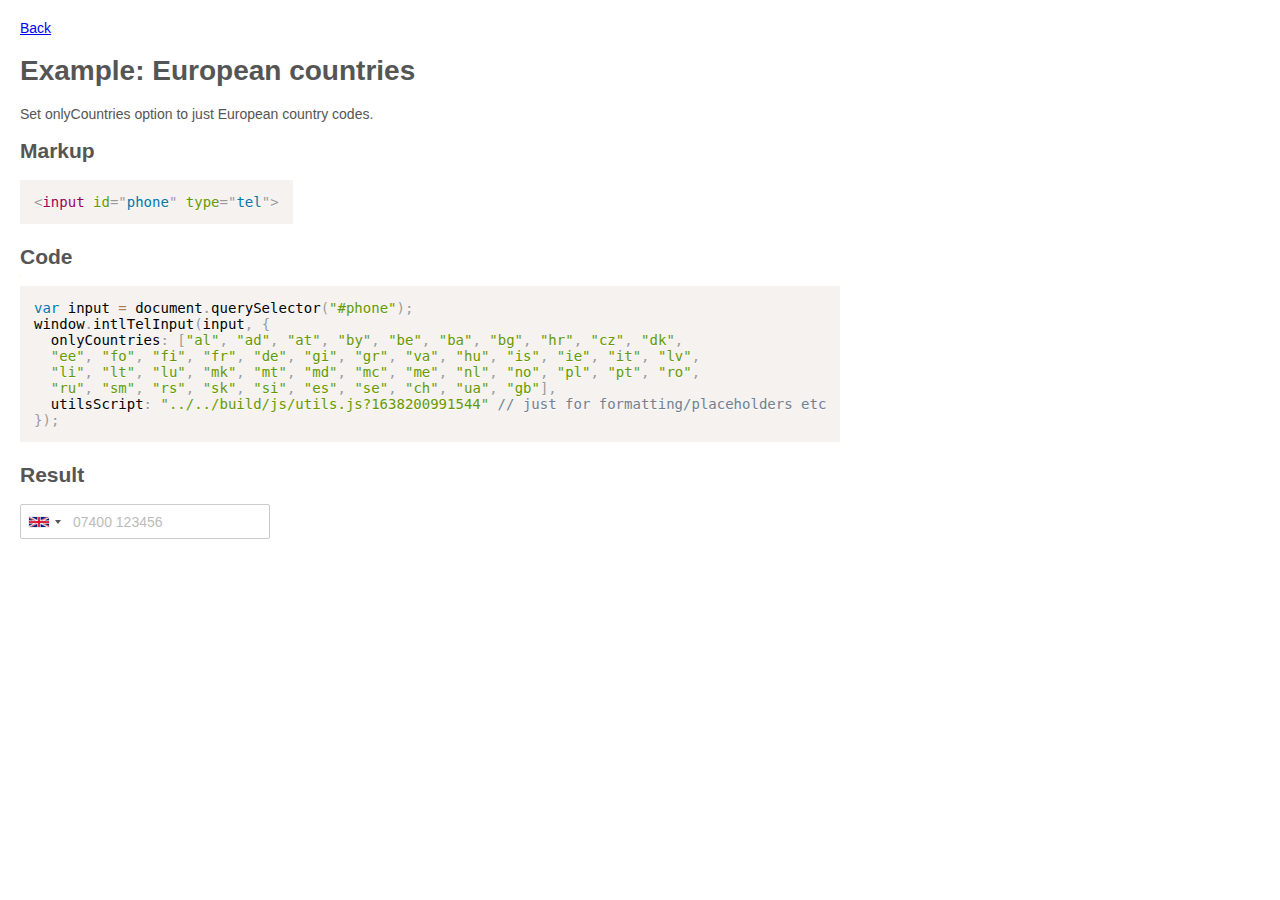
<file: Formularios/WebContent/intl-tel-input-master/examples/gen/only-countries-europe.html>
<!DOCTYPE html>
<html>
  <head>
    <meta charset="utf-8">
    <title>Example: European countries</title>
    <link rel="stylesheet" href="../css/prism.css">
    <link rel="stylesheet" href="../../build/css/intlTelInput.css?1638200991544">
    <link rel="stylesheet" href="../../build/css/demo.css?1638200991544">
    

    <!-- Global site tag (gtag.js) - Google Analytics -->
    <script async src="https://www.googletagmanager.com/gtag/js?id=G-N472J4QKC4"></script>
    <script>
      window.dataLayer = window.dataLayer || [];
      function gtag(){dataLayer.push(arguments);}
      gtag('js', new Date());
      gtag('config', 'G-N472J4QKC4');
    </script>
  </head>

  <body>
    <a href="/">Back</a>
    <h1>Example: European countries</h1>
    <p>Set onlyCountries option to just European country codes.</p>

    <h2>Markup</h2>
    <pre><code class="language-markup">&lt;input id=&quot;phone&quot; type=&quot;tel&quot;&gt;</code></pre>

    <h2>Code</h2>
    <pre><code class="language-javascript">var input = document.querySelector(&quot;#phone&quot;);
window.intlTelInput(input, {
  onlyCountries: [&quot;al&quot;, &quot;ad&quot;, &quot;at&quot;, &quot;by&quot;, &quot;be&quot;, &quot;ba&quot;, &quot;bg&quot;, &quot;hr&quot;, &quot;cz&quot;, &quot;dk&quot;,
  &quot;ee&quot;, &quot;fo&quot;, &quot;fi&quot;, &quot;fr&quot;, &quot;de&quot;, &quot;gi&quot;, &quot;gr&quot;, &quot;va&quot;, &quot;hu&quot;, &quot;is&quot;, &quot;ie&quot;, &quot;it&quot;, &quot;lv&quot;,
  &quot;li&quot;, &quot;lt&quot;, &quot;lu&quot;, &quot;mk&quot;, &quot;mt&quot;, &quot;md&quot;, &quot;mc&quot;, &quot;me&quot;, &quot;nl&quot;, &quot;no&quot;, &quot;pl&quot;, &quot;pt&quot;, &quot;ro&quot;,
  &quot;ru&quot;, &quot;sm&quot;, &quot;rs&quot;, &quot;sk&quot;, &quot;si&quot;, &quot;es&quot;, &quot;se&quot;, &quot;ch&quot;, &quot;ua&quot;, &quot;gb&quot;],
  utilsScript: &quot;../../build/js/utils.js?1638200991544&quot; // just for formatting/placeholders etc
});
</code></pre>

    <h2>Result</h2>
    <div id="result">
      <input id="phone" type="tel">
    </div>

    <script src="../js/prism.js"></script>
    <script src="../../build/js/intlTelInput.js?1638200991544"></script>
    <script src="./js/onlyCountriesEurope.js?1638200991544"></script>
  </body>
</html>
</file>
<file: Formularios/WebContent/NewFile.css>
@charset "UTF-8";

body {
	margin-left: 75px;
}

p.title {
	font-family: 'IBM Plex Sans Thai Looped';
	font-weight: bold;
	font-size: 1.5em;
}

.bigInput {
	padding: 10px 150px 10px 10px;
}

.bigDateInput {
	padding: 10px 150px 10px 15px;
}

.biggerCheckBox {
	transform: scale(2);
	margin-right: 10px;
}

.orangeButton {
	width: 24em;
	background-color: orange;
	height: 4em;
}

a.for1 {
	text-decoration: none;
	color: black;
}

ul.nullstyle {
	list-style: none;
}

.arrow {
	color: orange;
	font-size: 1.5em;
	vertical-align: middle;
	font-weight: bold;
}

.biggerInputForm2 {
	padding: 20px 150px 20px 0px;
	margin-right: 75px;
	width: 200px;
}

p.statictext {
	position: relative;
	top: 40px;
	left: 5px;
	font-weight: bold;
}

div.contentbox {
	box-sizing: content-box;
	width: 250px;
	height: 100px;
	position: relative;
	text-align: center;
	left: 50px;
}

h2.titleform3 {
	position: relative;
	left: 100px;
}

.biggerInputForm3 {
	padding: 17.5px 150px 17.5px 0px;
	margin-right: 75px;
	width: 200px;
}

a.for3 {
	color: black;
}

span.margincheckbox {
	margin-left: 20px;
}

.checkboxfor3{
	vertical-align: bottom;
}
</file>
<file: Formularios/WebContent/intl-tel-input-master/build/css/intlTelInput.css>
.iti {
  position: relative;
  display: inline-block; }
  .iti * {
    box-sizing: border-box;
    -moz-box-sizing: border-box; }
  .iti__hide {
    display: none; }
  .iti__v-hide {
    visibility: hidden; }
  .iti input, .iti input[type=text], .iti input[type=tel] {
    position: relative;
    z-index: 0;
    margin-top: 0 !important;
    margin-bottom: 0 !important;
    padding-right: 36px;
    margin-right: 0; }
  .iti__flag-container {
    position: absolute;
    top: 0;
    bottom: 0;
    right: 0;
    padding: 1px; }
  .iti__selected-flag {
    z-index: 1;
    position: relative;
    display: flex;
    align-items: center;
    height: 100%;
    padding: 0 6px 0 8px; }
  .iti__arrow {
    margin-left: 6px;
    width: 0;
    height: 0;
    border-left: 3px solid transparent;
    border-right: 3px solid transparent;
    border-top: 4px solid #555; }
    .iti__arrow--up {
      border-top: none;
      border-bottom: 4px solid #555; }
  .iti__country-list {
    position: absolute;
    z-index: 2;
    list-style: none;
    text-align: left;
    padding: 0;
    margin: 0 0 0 -1px;
    box-shadow: 1px 1px 4px rgba(0, 0, 0, 0.2);
    background-color: white;
    border: 1px solid #CCC;
    white-space: nowrap;
    max-height: 200px;
    overflow-y: scroll;
    -webkit-overflow-scrolling: touch; }
    .iti__country-list--dropup {
      bottom: 100%;
      margin-bottom: -1px; }
    @media (max-width: 500px) {
      .iti__country-list {
        white-space: normal; } }
  .iti__flag-box {
    display: inline-block;
    width: 20px; }
  .iti__divider {
    padding-bottom: 5px;
    margin-bottom: 5px;
    border-bottom: 1px solid #CCC; }
  .iti__country {
    padding: 5px 10px;
    outline: none; }
  .iti__dial-code {
    color: #999; }
  .iti__country.iti__highlight {
    background-color: rgba(0, 0, 0, 0.05); }
  .iti__flag-box, .iti__country-name, .iti__dial-code {
    vertical-align: middle; }
  .iti__flag-box, .iti__country-name {
    margin-right: 6px; }
  .iti--allow-dropdown input, .iti--allow-dropdown input[type=text], .iti--allow-dropdown input[type=tel], .iti--separate-dial-code input, .iti--separate-dial-code input[type=text], .iti--separate-dial-code input[type=tel] {
    padding-right: 6px;
    padding-left: 52px;
    margin-left: 0; }
  .iti--allow-dropdown .iti__flag-container, .iti--separate-dial-code .iti__flag-container {
    right: auto;
    left: 0; }
  .iti--allow-dropdown .iti__flag-container:hover {
    cursor: pointer; }
    .iti--allow-dropdown .iti__flag-container:hover .iti__selected-flag {
      background-color: rgba(0, 0, 0, 0.05); }
  .iti--allow-dropdown input[disabled] + .iti__flag-container:hover,
  .iti--allow-dropdown input[readonly] + .iti__flag-container:hover {
    cursor: default; }
    .iti--allow-dropdown input[disabled] + .iti__flag-container:hover .iti__selected-flag,
    .iti--allow-dropdown input[readonly] + .iti__flag-container:hover .iti__selected-flag {
      background-color: transparent; }
  .iti--separate-dial-code .iti__selected-flag {
    background-color: rgba(0, 0, 0, 0.05); }
  .iti--separate-dial-code .iti__selected-dial-code {
    margin-left: 6px; }
  .iti--container {
    position: absolute;
    top: -1000px;
    left: -1000px;
    z-index: 1060;
    padding: 1px; }
    .iti--container:hover {
      cursor: pointer; }

.iti-mobile .iti--container {
  top: 30px;
  bottom: 30px;
  left: 30px;
  right: 30px;
  position: fixed; }

.iti-mobile .iti__country-list {
  max-height: 100%;
  width: 100%; }

.iti-mobile .iti__country {
  padding: 10px 10px;
  line-height: 1.5em; }

.iti__flag {
  width: 20px; }
  .iti__flag.iti__be {
    width: 18px; }
  .iti__flag.iti__ch {
    width: 15px; }
  .iti__flag.iti__mc {
    width: 19px; }
  .iti__flag.iti__ne {
    width: 18px; }
  .iti__flag.iti__np {
    width: 13px; }
  .iti__flag.iti__va {
    width: 15px; }
  @media (-webkit-min-device-pixel-ratio: 2), (min-resolution: 192dpi) {
    .iti__flag {
      background-size: 5652px 15px; } }
  .iti__flag.iti__ac {
    height: 10px;
    background-position: 0px 0px; }
  .iti__flag.iti__ad {
    height: 14px;
    background-position: -22px 0px; }
  .iti__flag.iti__ae {
    height: 10px;
    background-position: -44px 0px; }
  .iti__flag.iti__af {
    height: 14px;
    background-position: -66px 0px; }
  .iti__flag.iti__ag {
    height: 14px;
    background-position: -88px 0px; }
  .iti__flag.iti__ai {
    height: 10px;
    background-position: -110px 0px; }
  .iti__flag.iti__al {
    height: 15px;
    background-position: -132px 0px; }
  .iti__flag.iti__am {
    height: 10px;
    background-position: -154px 0px; }
  .iti__flag.iti__ao {
    height: 14px;
    background-position: -176px 0px; }
  .iti__flag.iti__aq {
    height: 14px;
    background-position: -198px 0px; }
  .iti__flag.iti__ar {
    height: 13px;
    background-position: -220px 0px; }
  .iti__flag.iti__as {
    height: 10px;
    background-position: -242px 0px; }
  .iti__flag.iti__at {
    height: 14px;
    background-position: -264px 0px; }
  .iti__flag.iti__au {
    height: 10px;
    background-position: -286px 0px; }
  .iti__flag.iti__aw {
    height: 14px;
    background-position: -308px 0px; }
  .iti__flag.iti__ax {
    height: 13px;
    background-position: -330px 0px; }
  .iti__flag.iti__az {
    height: 10px;
    background-position: -352px 0px; }
  .iti__flag.iti__ba {
    height: 10px;
    background-position: -374px 0px; }
  .iti__flag.iti__bb {
    height: 14px;
    background-position: -396px 0px; }
  .iti__flag.iti__bd {
    height: 12px;
    background-position: -418px 0px; }
  .iti__flag.iti__be {
    height: 15px;
    background-position: -440px 0px; }
  .iti__flag.iti__bf {
    height: 14px;
    background-position: -460px 0px; }
  .iti__flag.iti__bg {
    height: 12px;
    background-position: -482px 0px; }
  .iti__flag.iti__bh {
    height: 12px;
    background-position: -504px 0px; }
  .iti__flag.iti__bi {
    height: 12px;
    background-position: -526px 0px; }
  .iti__flag.iti__bj {
    height: 14px;
    background-position: -548px 0px; }
  .iti__flag.iti__bl {
    height: 14px;
    background-position: -570px 0px; }
  .iti__flag.iti__bm {
    height: 10px;
    background-position: -592px 0px; }
  .iti__flag.iti__bn {
    height: 10px;
    background-position: -614px 0px; }
  .iti__flag.iti__bo {
    height: 14px;
    background-position: -636px 0px; }
  .iti__flag.iti__bq {
    height: 14px;
    background-position: -658px 0px; }
  .iti__flag.iti__br {
    height: 14px;
    background-position: -680px 0px; }
  .iti__flag.iti__bs {
    height: 10px;
    background-position: -702px 0px; }
  .iti__flag.iti__bt {
    height: 14px;
    background-position: -724px 0px; }
  .iti__flag.iti__bv {
    height: 15px;
    background-position: -746px 0px; }
  .iti__flag.iti__bw {
    height: 14px;
    background-position: -768px 0px; }
  .iti__flag.iti__by {
    height: 10px;
    background-position: -790px 0px; }
  .iti__flag.iti__bz {
    height: 14px;
    background-position: -812px 0px; }
  .iti__flag.iti__ca {
    height: 10px;
    background-position: -834px 0px; }
  .iti__flag.iti__cc {
    height: 10px;
    background-position: -856px 0px; }
  .iti__flag.iti__cd {
    height: 15px;
    background-position: -878px 0px; }
  .iti__flag.iti__cf {
    height: 14px;
    background-position: -900px 0px; }
  .iti__flag.iti__cg {
    height: 14px;
    background-position: -922px 0px; }
  .iti__flag.iti__ch {
    height: 15px;
    background-position: -944px 0px; }
  .iti__flag.iti__ci {
    height: 14px;
    background-position: -961px 0px; }
  .iti__flag.iti__ck {
    height: 10px;
    background-position: -983px 0px; }
  .iti__flag.iti__cl {
    height: 14px;
    background-position: -1005px 0px; }
  .iti__flag.iti__cm {
    height: 14px;
    background-position: -1027px 0px; }
  .iti__flag.iti__cn {
    height: 14px;
    background-position: -1049px 0px; }
  .iti__flag.iti__co {
    height: 14px;
    background-position: -1071px 0px; }
  .iti__flag.iti__cp {
    height: 14px;
    background-position: -1093px 0px; }
  .iti__flag.iti__cr {
    height: 12px;
    background-position: -1115px 0px; }
  .iti__flag.iti__cu {
    height: 10px;
    background-position: -1137px 0px; }
  .iti__flag.iti__cv {
    height: 12px;
    background-position: -1159px 0px; }
  .iti__flag.iti__cw {
    height: 14px;
    background-position: -1181px 0px; }
  .iti__flag.iti__cx {
    height: 10px;
    background-position: -1203px 0px; }
  .iti__flag.iti__cy {
    height: 14px;
    background-position: -1225px 0px; }
  .iti__flag.iti__cz {
    height: 14px;
    background-position: -1247px 0px; }
  .iti__flag.iti__de {
    height: 12px;
    background-position: -1269px 0px; }
  .iti__flag.iti__dg {
    height: 10px;
    background-position: -1291px 0px; }
  .iti__flag.iti__dj {
    height: 14px;
    background-position: -1313px 0px; }
  .iti__flag.iti__dk {
    height: 15px;
    background-position: -1335px 0px; }
  .iti__flag.iti__dm {
    height: 10px;
    background-position: -1357px 0px; }
  .iti__flag.iti__do {
    height: 14px;
    background-position: -1379px 0px; }
  .iti__flag.iti__dz {
    height: 14px;
    background-position: -1401px 0px; }
  .iti__flag.iti__ea {
    height: 14px;
    background-position: -1423px 0px; }
  .iti__flag.iti__ec {
    height: 14px;
    background-position: -1445px 0px; }
  .iti__flag.iti__ee {
    height: 13px;
    background-position: -1467px 0px; }
  .iti__flag.iti__eg {
    height: 14px;
    background-position: -1489px 0px; }
  .iti__flag.iti__eh {
    height: 10px;
    background-position: -1511px 0px; }
  .iti__flag.iti__er {
    height: 10px;
    background-position: -1533px 0px; }
  .iti__flag.iti__es {
    height: 14px;
    background-position: -1555px 0px; }
  .iti__flag.iti__et {
    height: 10px;
    background-position: -1577px 0px; }
  .iti__flag.iti__eu {
    height: 14px;
    background-position: -1599px 0px; }
  .iti__flag.iti__fi {
    height: 12px;
    background-position: -1621px 0px; }
  .iti__flag.iti__fj {
    height: 10px;
    background-position: -1643px 0px; }
  .iti__flag.iti__fk {
    height: 10px;
    background-position: -1665px 0px; }
  .iti__flag.iti__fm {
    height: 11px;
    background-position: -1687px 0px; }
  .iti__flag.iti__fo {
    height: 15px;
    background-position: -1709px 0px; }
  .iti__flag.iti__fr {
    height: 14px;
    background-position: -1731px 0px; }
  .iti__flag.iti__ga {
    height: 15px;
    background-position: -1753px 0px; }
  .iti__flag.iti__gb {
    height: 10px;
    background-position: -1775px 0px; }
  .iti__flag.iti__gd {
    height: 12px;
    background-position: -1797px 0px; }
  .iti__flag.iti__ge {
    height: 14px;
    background-position: -1819px 0px; }
  .iti__flag.iti__gf {
    height: 14px;
    background-position: -1841px 0px; }
  .iti__flag.iti__gg {
    height: 14px;
    background-position: -1863px 0px; }
  .iti__flag.iti__gh {
    height: 14px;
    background-position: -1885px 0px; }
  .iti__flag.iti__gi {
    height: 10px;
    background-position: -1907px 0px; }
  .iti__flag.iti__gl {
    height: 14px;
    background-position: -1929px 0px; }
  .iti__flag.iti__gm {
    height: 14px;
    background-position: -1951px 0px; }
  .iti__flag.iti__gn {
    height: 14px;
    background-position: -1973px 0px; }
  .iti__flag.iti__gp {
    height: 14px;
    background-position: -1995px 0px; }
  .iti__flag.iti__gq {
    height: 14px;
    background-position: -2017px 0px; }
  .iti__flag.iti__gr {
    height: 14px;
    background-position: -2039px 0px; }
  .iti__flag.iti__gs {
    height: 10px;
    background-position: -2061px 0px; }
  .iti__flag.iti__gt {
    height: 13px;
    background-position: -2083px 0px; }
  .iti__flag.iti__gu {
    height: 11px;
    background-position: -2105px 0px; }
  .iti__flag.iti__gw {
    height: 10px;
    background-position: -2127px 0px; }
  .iti__flag.iti__gy {
    height: 12px;
    background-position: -2149px 0px; }
  .iti__flag.iti__hk {
    height: 14px;
    background-position: -2171px 0px; }
  .iti__flag.iti__hm {
    height: 10px;
    background-position: -2193px 0px; }
  .iti__flag.iti__hn {
    height: 10px;
    background-position: -2215px 0px; }
  .iti__flag.iti__hr {
    height: 10px;
    background-position: -2237px 0px; }
  .iti__flag.iti__ht {
    height: 12px;
    background-position: -2259px 0px; }
  .iti__flag.iti__hu {
    height: 10px;
    background-position: -2281px 0px; }
  .iti__flag.iti__ic {
    height: 14px;
    background-position: -2303px 0px; }
  .iti__flag.iti__id {
    height: 14px;
    background-position: -2325px 0px; }
  .iti__flag.iti__ie {
    height: 10px;
    background-position: -2347px 0px; }
  .iti__flag.iti__il {
    height: 15px;
    background-position: -2369px 0px; }
  .iti__flag.iti__im {
    height: 10px;
    background-position: -2391px 0px; }
  .iti__flag.iti__in {
    height: 14px;
    background-position: -2413px 0px; }
  .iti__flag.iti__io {
    height: 10px;
    background-position: -2435px 0px; }
  .iti__flag.iti__iq {
    height: 14px;
    background-position: -2457px 0px; }
  .iti__flag.iti__ir {
    height: 12px;
    background-position: -2479px 0px; }
  .iti__flag.iti__is {
    height: 15px;
    background-position: -2501px 0px; }
  .iti__flag.iti__it {
    height: 14px;
    background-position: -2523px 0px; }
  .iti__flag.iti__je {
    height: 12px;
    background-position: -2545px 0px; }
  .iti__flag.iti__jm {
    height: 10px;
    background-position: -2567px 0px; }
  .iti__flag.iti__jo {
    height: 10px;
    background-position: -2589px 0px; }
  .iti__flag.iti__jp {
    height: 14px;
    background-position: -2611px 0px; }
  .iti__flag.iti__ke {
    height: 14px;
    background-position: -2633px 0px; }
  .iti__flag.iti__kg {
    height: 12px;
    background-position: -2655px 0px; }
  .iti__flag.iti__kh {
    height: 13px;
    background-position: -2677px 0px; }
  .iti__flag.iti__ki {
    height: 10px;
    background-position: -2699px 0px; }
  .iti__flag.iti__km {
    height: 12px;
    background-position: -2721px 0px; }
  .iti__flag.iti__kn {
    height: 14px;
    background-position: -2743px 0px; }
  .iti__flag.iti__kp {
    height: 10px;
    background-position: -2765px 0px; }
  .iti__flag.iti__kr {
    height: 14px;
    background-position: -2787px 0px; }
  .iti__flag.iti__kw {
    height: 10px;
    background-position: -2809px 0px; }
  .iti__flag.iti__ky {
    height: 10px;
    background-position: -2831px 0px; }
  .iti__flag.iti__kz {
    height: 10px;
    background-position: -2853px 0px; }
  .iti__flag.iti__la {
    height: 14px;
    background-position: -2875px 0px; }
  .iti__flag.iti__lb {
    height: 14px;
    background-position: -2897px 0px; }
  .iti__flag.iti__lc {
    height: 10px;
    background-position: -2919px 0px; }
  .iti__flag.iti__li {
    height: 12px;
    background-position: -2941px 0px; }
  .iti__flag.iti__lk {
    height: 10px;
    background-position: -2963px 0px; }
  .iti__flag.iti__lr {
    height: 11px;
    background-position: -2985px 0px; }
  .iti__flag.iti__ls {
    height: 14px;
    background-position: -3007px 0px; }
  .iti__flag.iti__lt {
    height: 12px;
    background-position: -3029px 0px; }
  .iti__flag.iti__lu {
    height: 12px;
    background-position: -3051px 0px; }
  .iti__flag.iti__lv {
    height: 10px;
    background-position: -3073px 0px; }
  .iti__flag.iti__ly {
    height: 10px;
    background-position: -3095px 0px; }
  .iti__flag.iti__ma {
    height: 14px;
    background-position: -3117px 0px; }
  .iti__flag.iti__mc {
    height: 15px;
    background-position: -3139px 0px; }
  .iti__flag.iti__md {
    height: 10px;
    background-position: -3160px 0px; }
  .iti__flag.iti__me {
    height: 10px;
    background-position: -3182px 0px; }
  .iti__flag.iti__mf {
    height: 14px;
    background-position: -3204px 0px; }
  .iti__flag.iti__mg {
    height: 14px;
    background-position: -3226px 0px; }
  .iti__flag.iti__mh {
    height: 11px;
    background-position: -3248px 0px; }
  .iti__flag.iti__mk {
    height: 10px;
    background-position: -3270px 0px; }
  .iti__flag.iti__ml {
    height: 14px;
    background-position: -3292px 0px; }
  .iti__flag.iti__mm {
    height: 14px;
    background-position: -3314px 0px; }
  .iti__flag.iti__mn {
    height: 10px;
    background-position: -3336px 0px; }
  .iti__flag.iti__mo {
    height: 14px;
    background-position: -3358px 0px; }
  .iti__flag.iti__mp {
    height: 10px;
    background-position: -3380px 0px; }
  .iti__flag.iti__mq {
    height: 14px;
    background-position: -3402px 0px; }
  .iti__flag.iti__mr {
    height: 14px;
    background-position: -3424px 0px; }
  .iti__flag.iti__ms {
    height: 10px;
    background-position: -3446px 0px; }
  .iti__flag.iti__mt {
    height: 14px;
    background-position: -3468px 0px; }
  .iti__flag.iti__mu {
    height: 14px;
    background-position: -3490px 0px; }
  .iti__flag.iti__mv {
    height: 14px;
    background-position: -3512px 0px; }
  .iti__flag.iti__mw {
    height: 14px;
    background-position: -3534px 0px; }
  .iti__flag.iti__mx {
    height: 12px;
    background-position: -3556px 0px; }
  .iti__flag.iti__my {
    height: 10px;
    background-position: -3578px 0px; }
  .iti__flag.iti__mz {
    height: 14px;
    background-position: -3600px 0px; }
  .iti__flag.iti__na {
    height: 14px;
    background-position: -3622px 0px; }
  .iti__flag.iti__nc {
    height: 10px;
    background-position: -3644px 0px; }
  .iti__flag.iti__ne {
    height: 15px;
    background-position: -3666px 0px; }
  .iti__flag.iti__nf {
    height: 10px;
    background-position: -3686px 0px; }
  .iti__flag.iti__ng {
    height: 10px;
    background-position: -3708px 0px; }
  .iti__flag.iti__ni {
    height: 12px;
    background-position: -3730px 0px; }
  .iti__flag.iti__nl {
    height: 14px;
    background-position: -3752px 0px; }
  .iti__flag.iti__no {
    height: 15px;
    background-position: -3774px 0px; }
  .iti__flag.iti__np {
    height: 15px;
    background-position: -3796px 0px; }
  .iti__flag.iti__nr {
    height: 10px;
    background-position: -3811px 0px; }
  .iti__flag.iti__nu {
    height: 10px;
    background-position: -3833px 0px; }
  .iti__flag.iti__nz {
    height: 10px;
    background-position: -3855px 0px; }
  .iti__flag.iti__om {
    height: 10px;
    background-position: -3877px 0px; }
  .iti__flag.iti__pa {
    height: 14px;
    background-position: -3899px 0px; }
  .iti__flag.iti__pe {
    height: 14px;
    background-position: -3921px 0px; }
  .iti__flag.iti__pf {
    height: 14px;
    background-position: -3943px 0px; }
  .iti__flag.iti__pg {
    height: 15px;
    background-position: -3965px 0px; }
  .iti__flag.iti__ph {
    height: 10px;
    background-position: -3987px 0px; }
  .iti__flag.iti__pk {
    height: 14px;
    background-position: -4009px 0px; }
  .iti__flag.iti__pl {
    height: 13px;
    background-position: -4031px 0px; }
  .iti__flag.iti__pm {
    height: 14px;
    background-position: -4053px 0px; }
  .iti__flag.iti__pn {
    height: 10px;
    background-position: -4075px 0px; }
  .iti__flag.iti__pr {
    height: 14px;
    background-position: -4097px 0px; }
  .iti__flag.iti__ps {
    height: 10px;
    background-position: -4119px 0px; }
  .iti__flag.iti__pt {
    height: 14px;
    background-position: -4141px 0px; }
  .iti__flag.iti__pw {
    height: 13px;
    background-position: -4163px 0px; }
  .iti__flag.iti__py {
    height: 11px;
    background-position: -4185px 0px; }
  .iti__flag.iti__qa {
    height: 8px;
    background-position: -4207px 0px; }
  .iti__flag.iti__re {
    height: 14px;
    background-position: -4229px 0px; }
  .iti__flag.iti__ro {
    height: 14px;
    background-position: -4251px 0px; }
  .iti__flag.iti__rs {
    height: 14px;
    background-position: -4273px 0px; }
  .iti__flag.iti__ru {
    height: 14px;
    background-position: -4295px 0px; }
  .iti__flag.iti__rw {
    height: 14px;
    background-position: -4317px 0px; }
  .iti__flag.iti__sa {
    height: 14px;
    background-position: -4339px 0px; }
  .iti__flag.iti__sb {
    height: 10px;
    background-position: -4361px 0px; }
  .iti__flag.iti__sc {
    height: 10px;
    background-position: -4383px 0px; }
  .iti__flag.iti__sd {
    height: 10px;
    background-position: -4405px 0px; }
  .iti__flag.iti__se {
    height: 13px;
    background-position: -4427px 0px; }
  .iti__flag.iti__sg {
    height: 14px;
    background-position: -4449px 0px; }
  .iti__flag.iti__sh {
    height: 10px;
    background-position: -4471px 0px; }
  .iti__flag.iti__si {
    height: 10px;
    background-position: -4493px 0px; }
  .iti__flag.iti__sj {
    height: 15px;
    background-position: -4515px 0px; }
  .iti__flag.iti__sk {
    height: 14px;
    background-position: -4537px 0px; }
  .iti__flag.iti__sl {
    height: 14px;
    background-position: -4559px 0px; }
  .iti__flag.iti__sm {
    height: 15px;
    background-position: -4581px 0px; }
  .iti__flag.iti__sn {
    height: 14px;
    background-position: -4603px 0px; }
  .iti__flag.iti__so {
    height: 14px;
    background-position: -4625px 0px; }
  .iti__flag.iti__sr {
    height: 14px;
    background-position: -4647px 0px; }
  .iti__flag.iti__ss {
    height: 10px;
    background-position: -4669px 0px; }
  .iti__flag.iti__st {
    height: 10px;
    background-position: -4691px 0px; }
  .iti__flag.iti__sv {
    height: 12px;
    background-position: -4713px 0px; }
  .iti__flag.iti__sx {
    height: 14px;
    background-position: -4735px 0px; }
  .iti__flag.iti__sy {
    height: 14px;
    background-position: -4757px 0px; }
  .iti__flag.iti__sz {
    height: 14px;
    background-position: -4779px 0px; }
  .iti__flag.iti__ta {
    height: 10px;
    background-position: -4801px 0px; }
  .iti__flag.iti__tc {
    height: 10px;
    background-position: -4823px 0px; }
  .iti__flag.iti__td {
    height: 14px;
    background-position: -4845px 0px; }
  .iti__flag.iti__tf {
    height: 14px;
    background-position: -4867px 0px; }
  .iti__flag.iti__tg {
    height: 13px;
    background-position: -4889px 0px; }
  .iti__flag.iti__th {
    height: 14px;
    background-position: -4911px 0px; }
  .iti__flag.iti__tj {
    height: 10px;
    background-position: -4933px 0px; }
  .iti__flag.iti__tk {
    height: 10px;
    background-position: -4955px 0px; }
  .iti__flag.iti__tl {
    height: 10px;
    background-position: -4977px 0px; }
  .iti__flag.iti__tm {
    height: 14px;
    background-position: -4999px 0px; }
  .iti__flag.iti__tn {
    height: 14px;
    background-position: -5021px 0px; }
  .iti__flag.iti__to {
    height: 10px;
    background-position: -5043px 0px; }
  .iti__flag.iti__tr {
    height: 14px;
    background-position: -5065px 0px; }
  .iti__flag.iti__tt {
    height: 12px;
    background-position: -5087px 0px; }
  .iti__flag.iti__tv {
    height: 10px;
    background-position: -5109px 0px; }
  .iti__flag.iti__tw {
    height: 14px;
    background-position: -5131px 0px; }
  .iti__flag.iti__tz {
    height: 14px;
    background-position: -5153px 0px; }
  .iti__flag.iti__ua {
    height: 14px;
    background-position: -5175px 0px; }
  .iti__flag.iti__ug {
    height: 14px;
    background-position: -5197px 0px; }
  .iti__flag.iti__um {
    height: 11px;
    background-position: -5219px 0px; }
  .iti__flag.iti__un {
    height: 14px;
    background-position: -5241px 0px; }
  .iti__flag.iti__us {
    height: 11px;
    background-position: -5263px 0px; }
  .iti__flag.iti__uy {
    height: 14px;
    background-position: -5285px 0px; }
  .iti__flag.iti__uz {
    height: 10px;
    background-position: -5307px 0px; }
  .iti__flag.iti__va {
    height: 15px;
    background-position: -5329px 0px; }
  .iti__flag.iti__vc {
    height: 14px;
    background-position: -5346px 0px; }
  .iti__flag.iti__ve {
    height: 14px;
    background-position: -5368px 0px; }
  .iti__flag.iti__vg {
    height: 10px;
    background-position: -5390px 0px; }
  .iti__flag.iti__vi {
    height: 14px;
    background-position: -5412px 0px; }
  .iti__flag.iti__vn {
    height: 14px;
    background-position: -5434px 0px; }
  .iti__flag.iti__vu {
    height: 12px;
    background-position: -5456px 0px; }
  .iti__flag.iti__wf {
    height: 14px;
    background-position: -5478px 0px; }
  .iti__flag.iti__ws {
    height: 10px;
    background-position: -5500px 0px; }
  .iti__flag.iti__xk {
    height: 15px;
    background-position: -5522px 0px; }
  .iti__flag.iti__ye {
    height: 14px;
    background-position: -5544px 0px; }
  .iti__flag.iti__yt {
    height: 14px;
    background-position: -5566px 0px; }
  .iti__flag.iti__za {
    height: 14px;
    background-position: -5588px 0px; }
  .iti__flag.iti__zm {
    height: 14px;
    background-position: -5610px 0px; }
  .iti__flag.iti__zw {
    height: 10px;
    background-position: -5632px 0px; }

.iti__flag {
  height: 15px;
  box-shadow: 0px 0px 1px 0px #888;
  background-image: url("../img/flags.png");
  background-repeat: no-repeat;
  background-color: #DBDBDB;
  background-position: 20px 0; }
  @media (-webkit-min-device-pixel-ratio: 2), (min-resolution: 192dpi) {
    .iti__flag {
      background-image: url("../img/flags@2x.png"); } }

.iti__flag.iti__np {
  background-color: transparent; }
</file>
<file: Formularios/WebContent/intl-tel-input-master/build/css/demo.css>
* {
  box-sizing: border-box;
  -moz-box-sizing: border-box; }

body {
  margin: 20px;
  font-size: 14px;
  font-family: "Helvetica Neue",Helvetica,Arial,sans-serif;
  color: #555; }

.iti__hide {
  display: none; }

pre {
  margin: 0 !important;
  display: inline-block; }

.token.operator,
.token.entity,
.token.url,
.language-css .token.string,
.style .token.string,
.token.variable {
  background: none; }

input, button {
  height: 35px;
  margin: 0;
  padding: 6px 12px;
  border-radius: 2px;
  font-family: inherit;
  font-size: 100%;
  color: inherit; }
  input[disabled], button[disabled] {
    background-color: #eee; }

input, select {
  border: 1px solid #CCC;
  width: 250px; }

::-webkit-input-placeholder {
  color: #BBB; }

::-moz-placeholder {
  /* Firefox 19+ */
  color: #BBB;
  opacity: 1; }

:-ms-input-placeholder {
  color: #BBB; }

button {
  color: #FFF;
  background-color: #428BCA;
  border: 1px solid #357EBD; }
  button:hover {
    background-color: #3276B1;
    border-color: #285E8E;
    cursor: pointer; }

#result {
  margin-bottom: 100px; }
</file>
<file: Formularios/WebContent/intl-tel-input-master/examples/css/prism.css>
/**
 * prism.js default theme for JavaScript, CSS and HTML
 * Based on dabblet (http://dabblet.com)
 * @author Lea Verou
 */

code[class*="language-"],
pre[class*="language-"] {
	color: black;
	text-shadow: 0 1px white;
	font-family: Consolas, Monaco, 'Andale Mono', monospace;
	direction: ltr;
	text-align: left;
	white-space: pre;
	word-spacing: normal;
	word-break: normal;


	-moz-tab-size: 4;
	-o-tab-size: 4;
	tab-size: 4;

	-webkit-hyphens: none;
	-moz-hyphens: none;
	-ms-hyphens: none;
	hyphens: none;
}

pre[class*="language-"]::-moz-selection, pre[class*="language-"] ::-moz-selection,
code[class*="language-"]::-moz-selection, code[class*="language-"] ::-moz-selection {
	text-shadow: none;
	background: #b3d4fc;
}

pre[class*="language-"]::selection, pre[class*="language-"] ::selection,
code[class*="language-"]::selection, code[class*="language-"] ::selection {
	text-shadow: none;
	background: #b3d4fc;
}

@media print {
	code[class*="language-"],
	pre[class*="language-"] {
		text-shadow: none;
	}
}

/* Code blocks */
pre[class*="language-"] {
	padding: 1em;
	margin: .5em 0;
	overflow: auto;
}

:not(pre) > code[class*="language-"],
pre[class*="language-"] {
	background: #f5f2f0;
}

/* Inline code */
:not(pre) > code[class*="language-"] {
	padding: .1em;
	border-radius: .3em;
}

.token.comment,
.token.prolog,
.token.doctype,
.token.cdata {
	color: slategray;
}

.token.punctuation {
	color: #999;
}

.namespace {
	opacity: .7;
}

.token.property,
.token.tag,
.token.boolean,
.token.number,
.token.constant,
.token.symbol {
	color: #905;
}

.token.selector,
.token.attr-name,
.token.string,
.token.builtin {
	color: #690;
}

.token.operator,
.token.entity,
.token.url,
.language-css .token.string,
.style .token.string,
.token.variable {
	color: #a67f59;
	background: hsla(0,0%,100%,.5);
}

.token.atrule,
.token.attr-value,
.token.keyword {
	color: #07a;
}


.token.regex,
.token.important {
	color: #e90;
}

.token.important {
	font-weight: bold;
}

.token.entity {
	cursor: help;
}
</file>
<file: Formularios/WebContent/intl-tel-input-master/examples/css/countrySync.css>
input, label {
  display: block;
}

input, select, label {
  margin: 5px 0;
}
.form-item {
  margin-bottom: 20px;
}
</file>
<file: Formularios/WebContent/intl-tel-input-master/examples/css/isValidNumber.css>
#error-msg {
  color: red;
}
#valid-msg {
  color: #00C900;
}
input.error {
  border: 1px solid #FF7C7C;
}
.hide {
  display: none;
}
</file>
